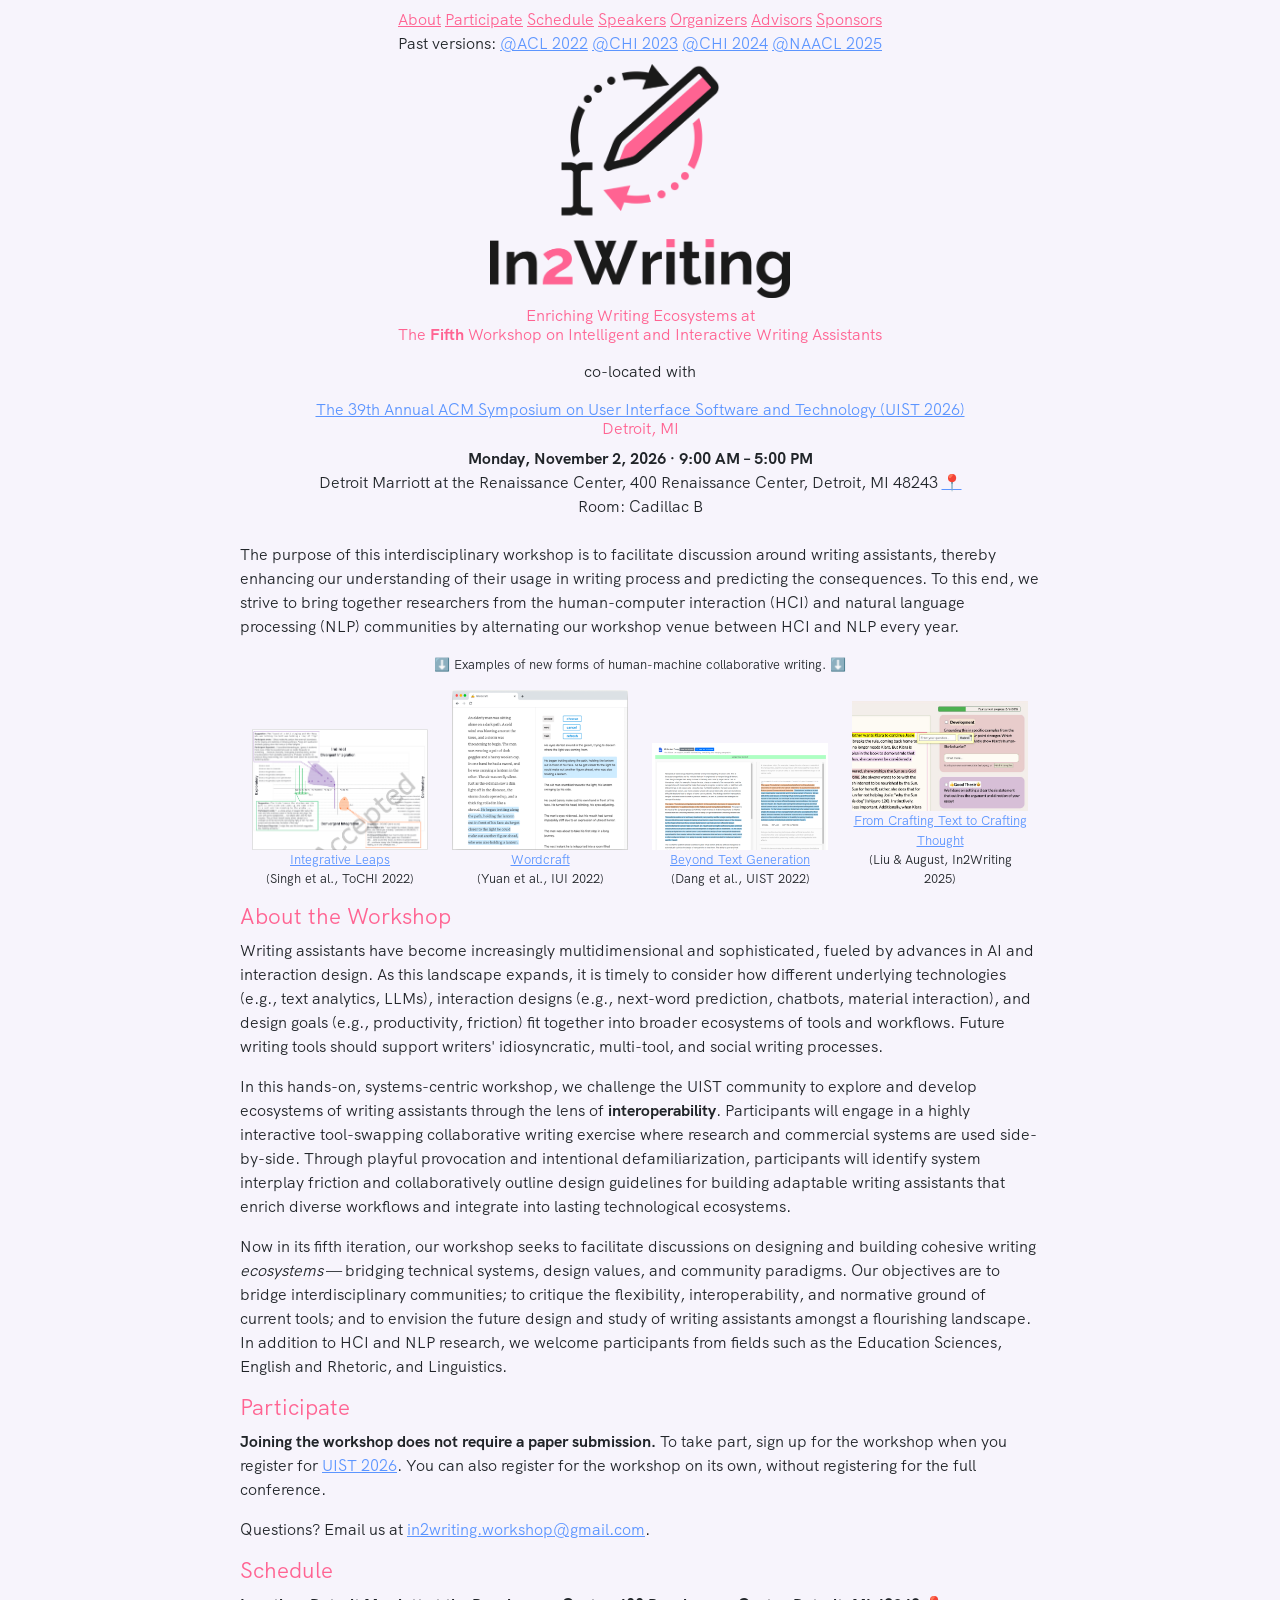
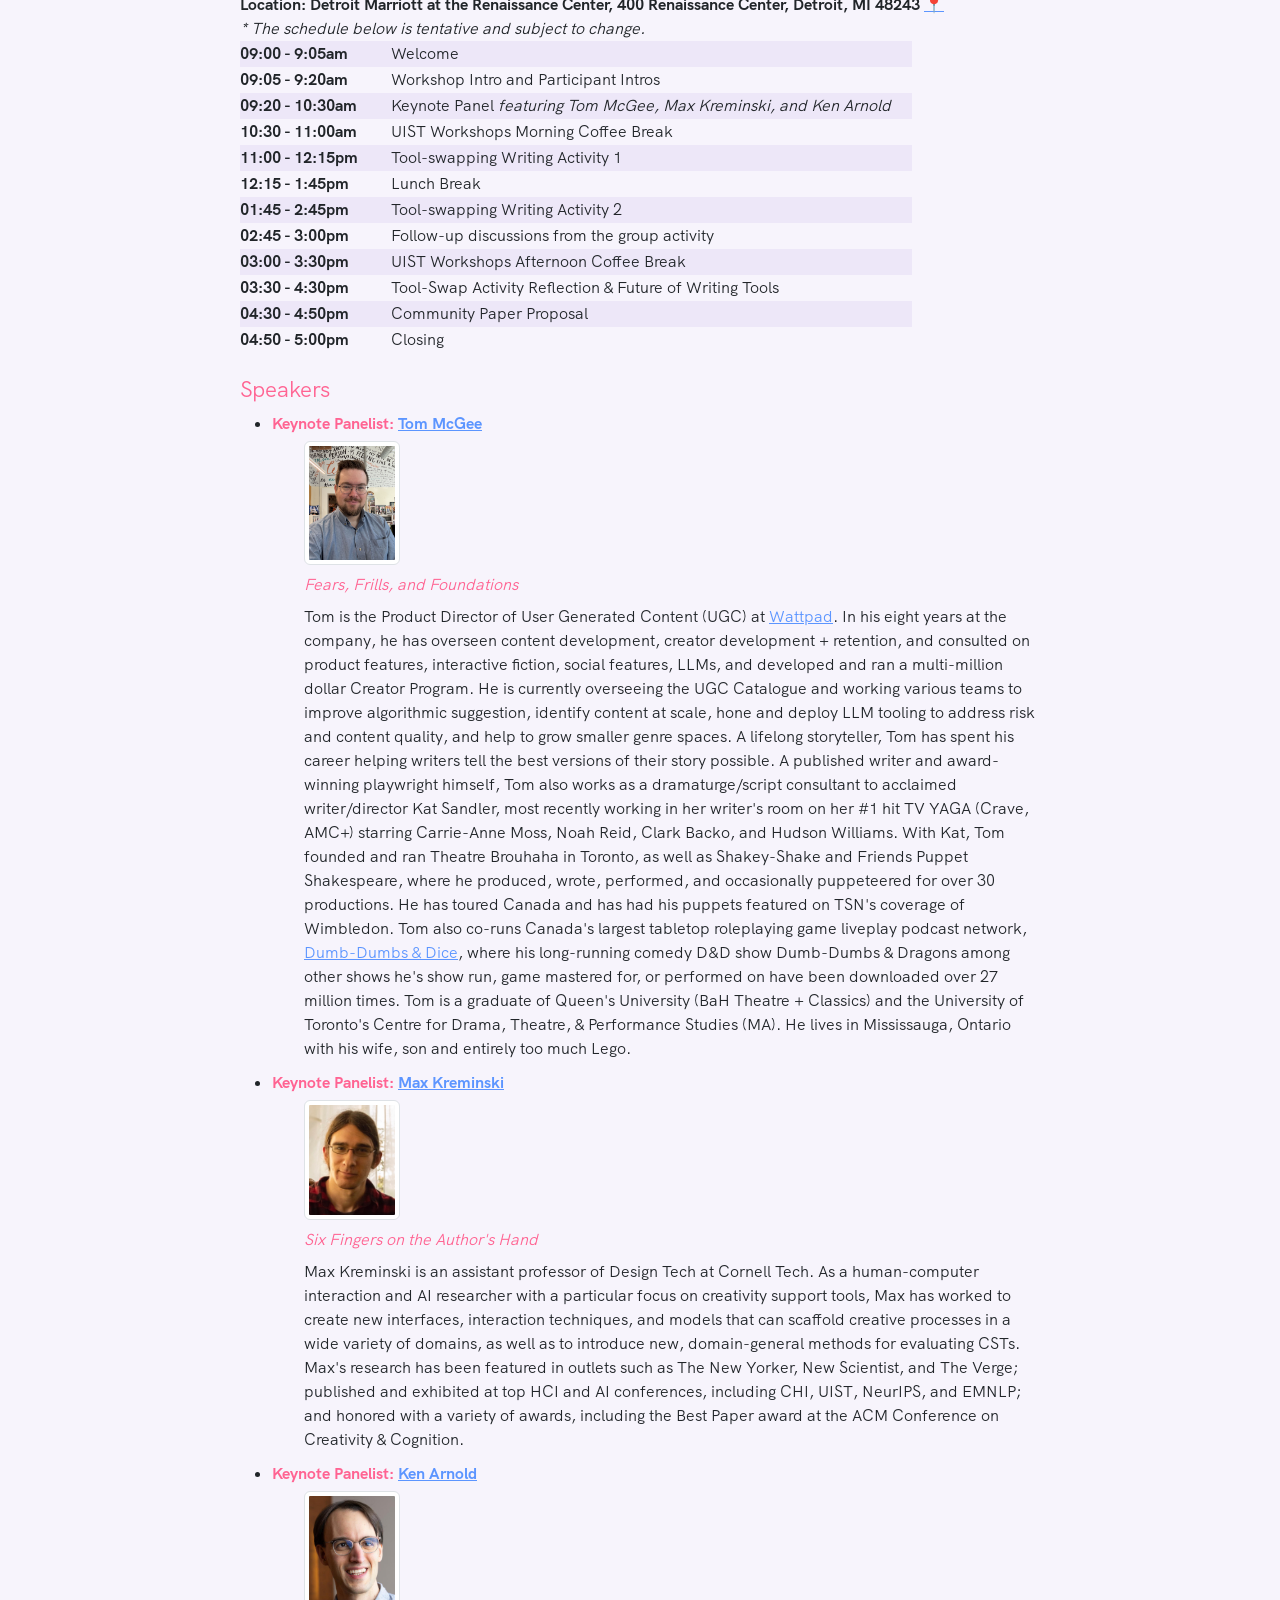
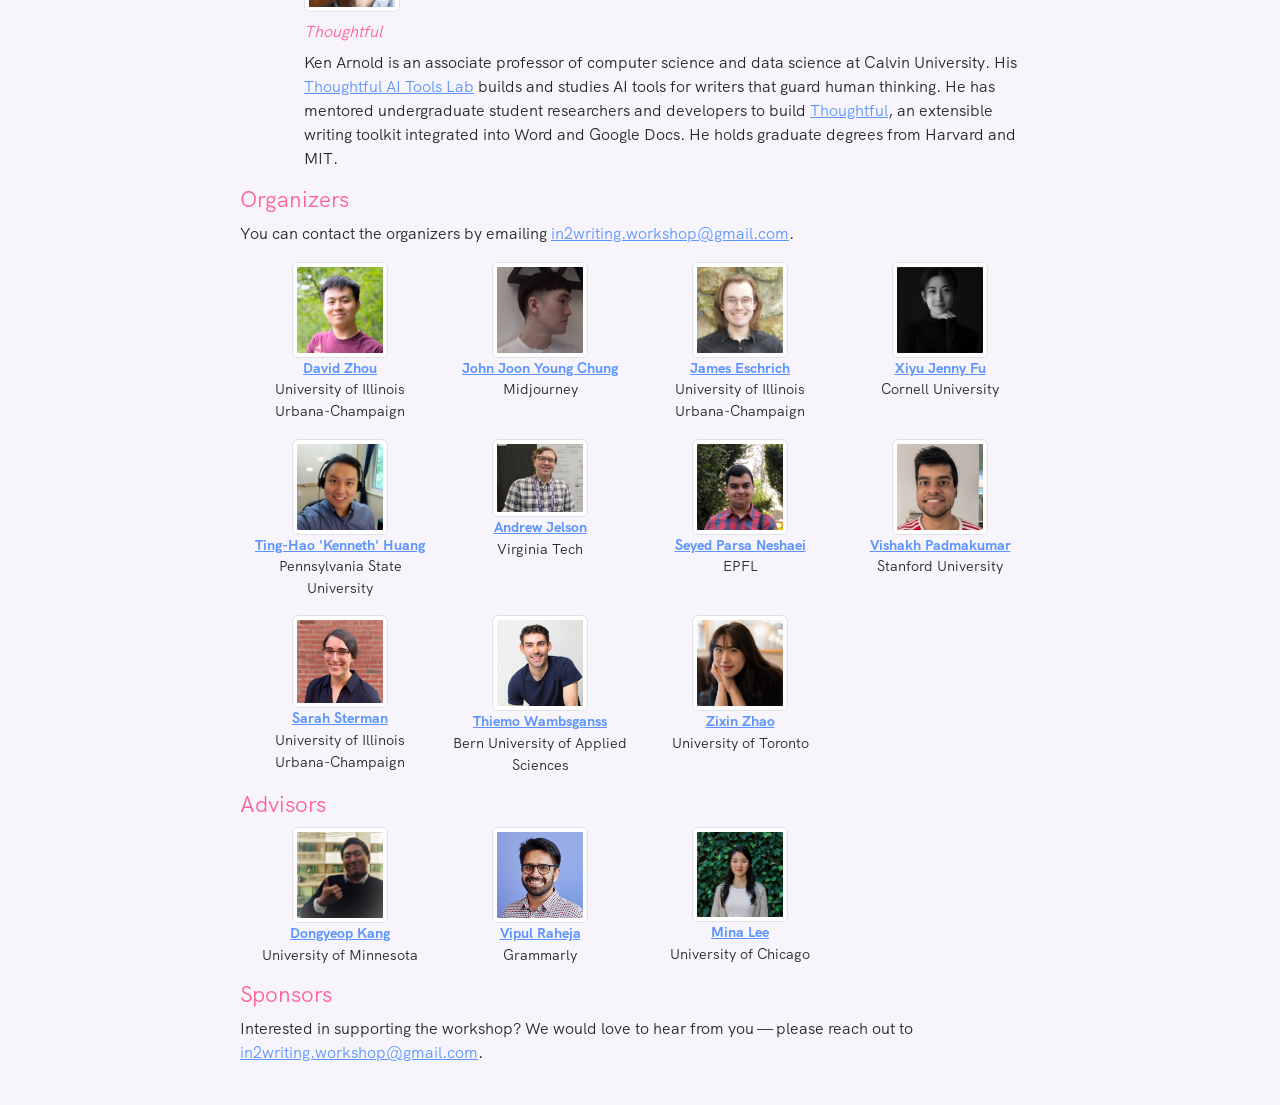
<file: index.html>
<!DOCTYPE html>
<html lang="en">
  <head>
    <meta charset="utf-8" />
    <meta name="viewport" content="width=device-width, initial-scale=1" />
    <link rel="icon" href="assets/images/In2Writing-pinkblack.png" />

    <title>In2Writing</title>

    <link
      href="https://cdn.jsdelivr.net/npm/bootstrap@5.1.3/dist/css/bootstrap.min.css"
      rel="stylesheet"
      integrity="sha384-1BmE4kWBq78iYhFldvKuhfTAU6auU8tT94WrHftjDbrCEXSU1oBoqyl2QvZ6jIW3"
      crossorigin="anonymous"
    />

    <!-- Meta tags for SEO and social sharing -->
    <link rel="canonical" href="https://in2writing.github.io/" />
    <meta
      name="description"
      content="Enriching Writing Ecosystems at The Fifth Workshop on Intelligent and Interactive Writing Assistants, co-located with UIST 2026 in Detroit, MI"
    />
    <meta name="robots" content="index,follow" />
    <meta property="og:title" content="in2writing" />
    <meta property="og:type" content="article" />
    <meta property="og:url" content="https://in2writing.github.io/" />
    <meta
      property="og:description"
      content="Enriching Writing Ecosystems at The Fifth Workshop on Intelligent and Interactive Writing Assistants, co-located with UIST 2026 in Detroit, MI"
    />
    <meta
      property="og:image"
      content="https://in2writing.github.io/assets/images/In2Writing-pinkblack.png"
    />
    <meta name="twitter:card" content="summary" />

    <!-- Import the webpage's stylesheet -->
    <link rel="stylesheet" href="style.css" />

    <!-- Import the webpage's javascript file -->
    <script src="https://ajax.googleapis.com/ajax/libs/jquery/3.2.1/jquery.min.js"></script>
    <script src="script.js" defer></script>

  </head>
  <body>
    <div class="wrapper">
      <div class="content" role="main">
        <div class="details">
          <nav class="navbar fixed-top jumpto"></nav>

          <img
            src="assets/images/In2Writing-pinkblack.png"
            class="img-fluid mx-auto d-block mt-5"
            style="max-width: 300px"
          />

          <h2 class="subtitle mt-2">
            Enriching Writing Ecosystems at
            <br />
            The <strong>Fifth</strong> Workshop on Intelligent and Interactive
            Writing Assistants
          </h2>

          <p>
            <center>co-located with</center>
          </p>

          <h2 class="subtitle mt-2">
            <a href="https://uist.acm.org/2026/">
              The 39th Annual ACM Symposium on User Interface Software and
              Technology (UIST 2026)
            </a>

            <div>Detroit, MI</div>
          </h2>

          <div class="text-center">
            <b>Monday, November 2, 2026 &middot; 9:00 AM &ndash; 5:00 PM</b>
            <div>
              Detroit Marriott at the Renaissance Center, 400 Renaissance
              Center, Detroit, MI 48243
              <a href="https://maps.app.goo.gl/xvBWZLHLeFnqbnWY7" title="View on Google Maps">📍</a>
            </div>
            Room: Cadillac B
          </div>

          <br />

          <p>
            The purpose of this interdisciplinary workshop is to facilitate
            discussion around writing assistants, thereby enhancing our
            understanding of their usage in writing process and predicting the
            consequences. To this end, we strive to bring together researchers
            from the human-computer interaction (HCI) and natural language
            processing (NLP) communities by alternating our workshop venue
            between HCI and NLP every year.
          </p>

          <p class="caption">
            ⬇️ Examples of new forms of human-machine collaborative writing. ⬇️
          </p>

          <div class="container">
            <div
              class="row headers align-items-end justify-content-center text-center"
            >
              <div class="col-md-3">
                <img
                  src="assets/images/integrativeleaps.png"
                  class="header img-fluid"
                />
                <p>
                  <a href="https://dl.acm.org/doi/abs/10.1145/3511599"
                    >Integrative Leaps</a
                  >
                  <br />(Singh et al., ToCHI 2022)
                </p>
              </div>
              <div class="col-md-3">
                <img
                  src="assets/images/wordcraft.png"
                  class="header img-fluid"
                />
                <p>
                  <a href="https://dl.acm.org/doi/10.1145/3490099.3511105"
                    >Wordcraft</a
                  ><br />(Yuan et al., IUI 2022)
                </p>
              </div>
              <div class="col-md-3">
                <img
                  src="assets/images/beyondtextgen.png"
                  class="header img-fluid"
                />
                <p>
                  <a href="https://dl.acm.org/doi/10.1145/3526113.3545672"
                    >Beyond Text Generation</a
                  >
                  <br />(Dang et al., UIST 2022)
                </p>
              </div>
              <div class="col-md-3">
                <img
                  src="assets/images/craftingthought.png"
                  class="header img-fluid"
                />
                <p>
                  <a href="https://aclanthology.org/2025.in2writing-1.5/"
                    >From Crafting Text to Crafting Thought</a
                  >
                  <br />(Liu &amp; August, In2Writing 2025)
                </p>
              </div>
            </div>
          </div>

          <h2 id="About">About the Workshop</h2>
          <p>
            Writing assistants have become increasingly multidimensional and
            sophisticated, fueled by advances in AI and interaction design. As
            this landscape expands, it is timely to consider how different
            underlying technologies (e.g., text analytics, LLMs), interaction
            designs (e.g., next-word prediction, chatbots, material
            interaction), and design goals (e.g., productivity, friction) fit
            together into broader ecosystems of tools and workflows. Future
            writing tools should support writers' idiosyncratic, multi-tool, and
            social writing processes.
          </p>
          <p>
            In this hands-on, systems-centric workshop, we challenge the UIST
            community to explore and develop ecosystems of writing assistants
            through the lens of <b>interoperability</b>. Participants will
            engage in a highly interactive tool-swapping collaborative writing
            exercise where research and commercial systems are used
            side-by-side. Through playful provocation and intentional
            defamiliarization, participants will identify system interplay
            friction and collaboratively outline design guidelines for building
            adaptable writing assistants that enrich diverse workflows and
            integrate into lasting technological ecosystems.
          </p>
          <p>
            Now in its fifth iteration, our workshop seeks to facilitate
            discussions on designing and building cohesive writing
            <i>ecosystems</i> &mdash; bridging technical systems, design values,
            and community paradigms. Our objectives are to bridge
            interdisciplinary communities; to critique the flexibility,
            interoperability, and normative ground of current tools; and to
            envision the future design and study of writing assistants amongst a
            flourishing landscape. In addition to HCI and NLP research, we
            welcome participants from fields such as the Education Sciences,
            English and Rhetoric, and Linguistics.
          </p>

          <h2 id="Participate">Participate</h2>
          <p>
            <b>Joining the workshop does not require a paper submission.</b> To
            take part, sign up for the workshop when you register for
            <a href="https://uist.acm.org/2026/">UIST 2026</a>. You can also
            register for the workshop on its own, without registering for the
            full conference.
          </p>
          <p>
            Questions? Email us at
            <a href="mailto:in2writing.workshop@gmail.com"
              >in2writing.workshop@gmail.com</a
            >.
          </p>

          <h2 id="Schedule">Schedule</h2>
          <div>
            <b
              >Location: Detroit Marriott at the Renaissance Center, 400
              Renaissance Center, Detroit, MI 48243</b
            >
            <a href="https://maps.app.goo.gl/xvBWZLHLeFnqbnWY7" title="View on Google Maps">📍</a>
          </div>
          <div><i>* The schedule below is tentative and subject to change.</i></div>
          <table>
            <tr>
              <td class="time-cell">09:00 - 9:05am</td>
              <td>Welcome</td>
            </tr>
            <tr>
              <td class="time-cell">09:05 - 9:20am</td>
              <td>Workshop Intro and Participant Intros</td>
            </tr>
            <tr>
              <td class="time-cell">09:20 - 10:30am</td>
              <td>Keynote Panel <i>featuring Tom McGee, Max Kreminski, and Ken Arnold &emsp;</i></td>
            </tr>
            <tr>
              <td class="time-cell">10:30 - 11:00am</td>
              <td>UIST Workshops Morning Coffee Break</td>
            </tr>
            <tr>
              <td class="time-cell">11:00 - 12:15pm</td>
              <td>Tool-swapping Writing Activity 1</td>
            </tr>
            <tr>
              <td class="time-cell">12:15 - 1:45pm</td>
              <td>Lunch Break</td>
            </tr>
            <tr>
              <td class="time-cell">01:45 - 2:45pm</td>
              <td>Tool-swapping Writing Activity 2</td>
            </tr>
            <tr>
              <td class="time-cell">02:45 - 3:00pm</td>
              <td>Follow-up discussions from the group activity</td>
            </tr>
            <tr>
              <td class="time-cell">03:00 - 3:30pm</td>
              <td>UIST Workshops Afternoon Coffee Break</td>
            </tr>
            <tr>
              <td class="time-cell">03:30 - 4:30pm</td>
              <td>Tool-Swap Activity Reflection & Future of Writing Tools</td>
            </tr>
            <tr>
              <td class="time-cell">04:30 - 4:50pm</td>
              <td>Community Paper Proposal</td>
            </tr>
            <tr>
              <td class="time-cell">04:50 - 5:00pm</td>
              <td>Closing</td>
            </tr>
          </table>

          <br />

          <h2 id="Speakers">Speakers</h2>
          <ul>
              <li><h3><b>Keynote Panelist: <a href="https://www.linkedin.com/in/tom-mcgee-a39a1626?trk=contact-info">Tom McGee</a></b></h3>
              <ul class="no-bullet">
                <li><img class="img-thumbnail headshot"  src="assets/images/tommcgee.png">
                <li><h3><i>Fears, Frills, and Foundations</i></h3></li>
                <li>Tom is the Product Director of User Generated Content (UGC) at <a href="https://www.wattpad.com/home">Wattpad</a>. In his eight years at the company, he has overseen content development, creator development + retention, and consulted on product features, interactive fiction, social features, LLMs, and developed and ran a multi-million dollar Creator Program. He is currently overseeing the UGC Catalogue and working various teams to improve algorithmic suggestion, identify content at scale, hone and deploy LLM tooling to address risk and content quality, and help to grow smaller genre spaces. A lifelong storyteller, Tom has spent his career helping writers tell the best versions of their story possible. A published writer and award-winning playwright himself, Tom also works as a dramaturge/script consultant to acclaimed writer/director Kat Sandler, most recently working in her writer's room on her #1 hit TV YAGA (Crave, AMC+) starring Carrie-Anne Moss, Noah Reid, Clark Backo, and Hudson Williams. With Kat, Tom founded and ran Theatre Brouhaha in Toronto, as well as Shakey-Shake and Friends Puppet Shakespeare, where he produced, wrote, performed, and occasionally puppeteered for over 30 productions. He has toured Canada and has had his puppets featured on TSN's coverage of Wimbledon. Tom also co-runs Canada's largest tabletop roleplaying game liveplay podcast network, <a href="https://www.dumbdumbdice.com/">Dumb-Dumbs & Dice</a>, where his long-running comedy D&D show Dumb-Dumbs & Dragons among other shows he's show run, game mastered for, or performed on have been downloaded over 27 million times. Tom is a graduate of Queen's University (BaH Theatre + Classics) and the University of Toronto's Centre for Drama, Theatre, & Performance Studies (MA). He lives in Mississauga, Ontario with his wife, son and entirely too much Lego.</li> 
              </ul>
            </li>
            <li><h3><b>Keynote Panelist: <a href="https://mkremins.github.io/">Max Kreminski</a></b></h3>
              <ul class="no-bullet">
                <li><img class="img-thumbnail headshot"  src="assets/images/kreminski.jpeg">
                <li><h3><i>Six Fingers on the Author's Hand</i></h3></li>
                <li>Max Kreminski is an assistant professor of Design Tech at Cornell Tech. As a human-computer interaction and AI researcher with a particular focus on creativity support tools, Max has worked to create new interfaces, interaction techniques, and models that can scaffold creative processes in a wide variety of domains, as well as to introduce new, domain-general methods for evaluating CSTs. Max's research has been featured in outlets such as The New Yorker, New Scientist, and The Verge; published and exhibited at top HCI and AI conferences, including CHI, UIST, NeurIPS, and EMNLP; and honored with a variety of awards, including the Best Paper award at the ACM Conference on Creativity & Cognition.</li>
              </ul>
            </li>
            <li><h3><b>Keynote Panelist: <a href="https://kenarnold.org/">Ken Arnold</a></b></h3>
              <ul class="no-bullet">
                <li><img class="img-thumbnail headshot"  src="assets/images/kenarnold.jpeg">
                <li><h3><i>Thoughtful</i></h3></li>
                <li>Ken Arnold is an associate professor of computer science and data science at Calvin University. His <a href="https://thoughtful-ai.com/">Thoughtful AI Tools Lab</a> builds and studies AI tools for writers that guard human thinking. He has mentored undergraduate student researchers and developers to build <a href="https://app.thoughtful-ai.com/">Thoughtful</a>, an extensible writing toolkit integrated into Word and Google Docs. He holds graduate degrees from Harvard and MIT.</li>
              </ul>
            </li>

          </ul>

          <h2 id="Organizers">Organizers</h2>
          <p>
            You can contact the organizers by emailing
            <a href="mailto:in2writing.workshop@gmail.com"
              >in2writing.workshop@gmail.com</a
            >.
          </p>
          <div class="container">
            <div class="row organizers"></div>
          </div>

          <h2 id="Advisors">Advisors</h2>
          <div class="container">
            <div class="row advisors"></div>
          </div>

          <h2 id="Sponsors">Sponsors</h2>
          <p>
            Interested in supporting the workshop? We would love to hear from
            you &mdash; please reach out to
            <a href="mailto:in2writing.workshop@gmail.com"
              >in2writing.workshop@gmail.com</a
            >.
          </p>

          <br />
        </div>
      </div>
    </div>
  </body>
</html>
</file>
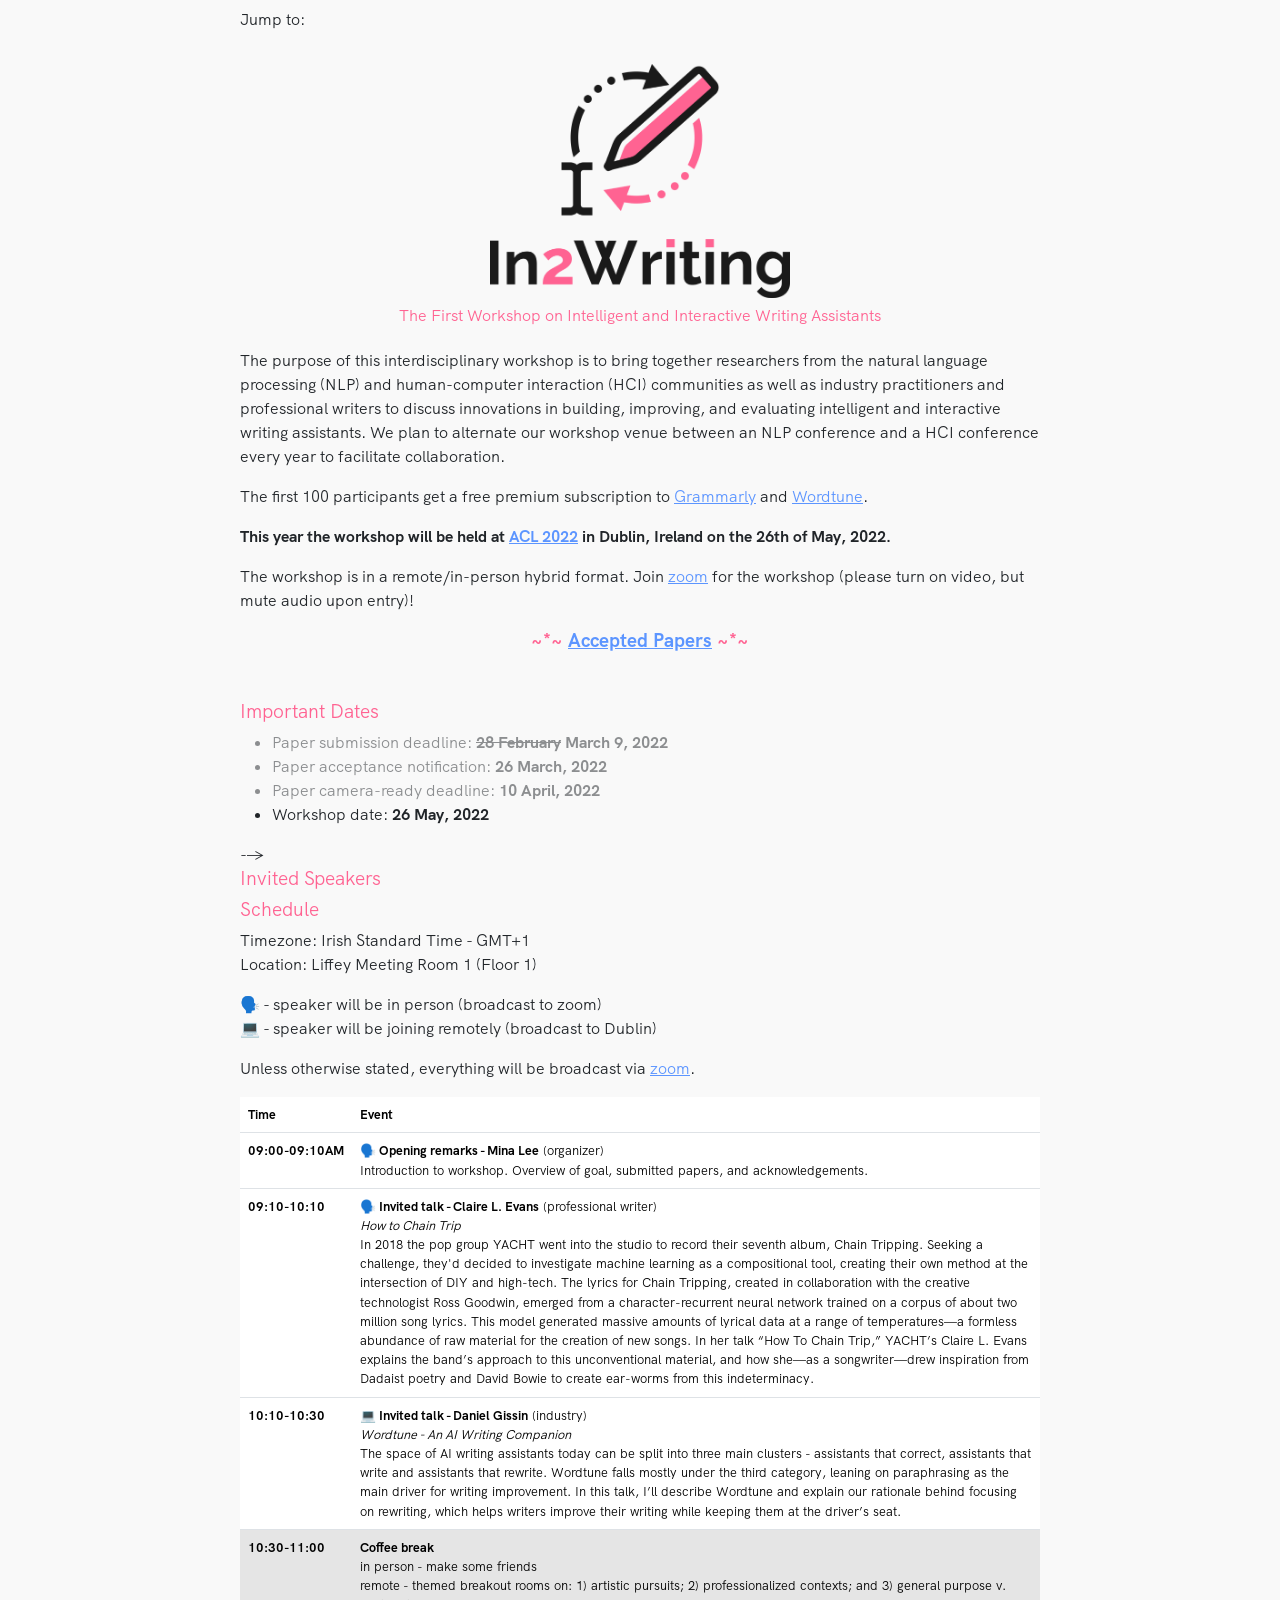
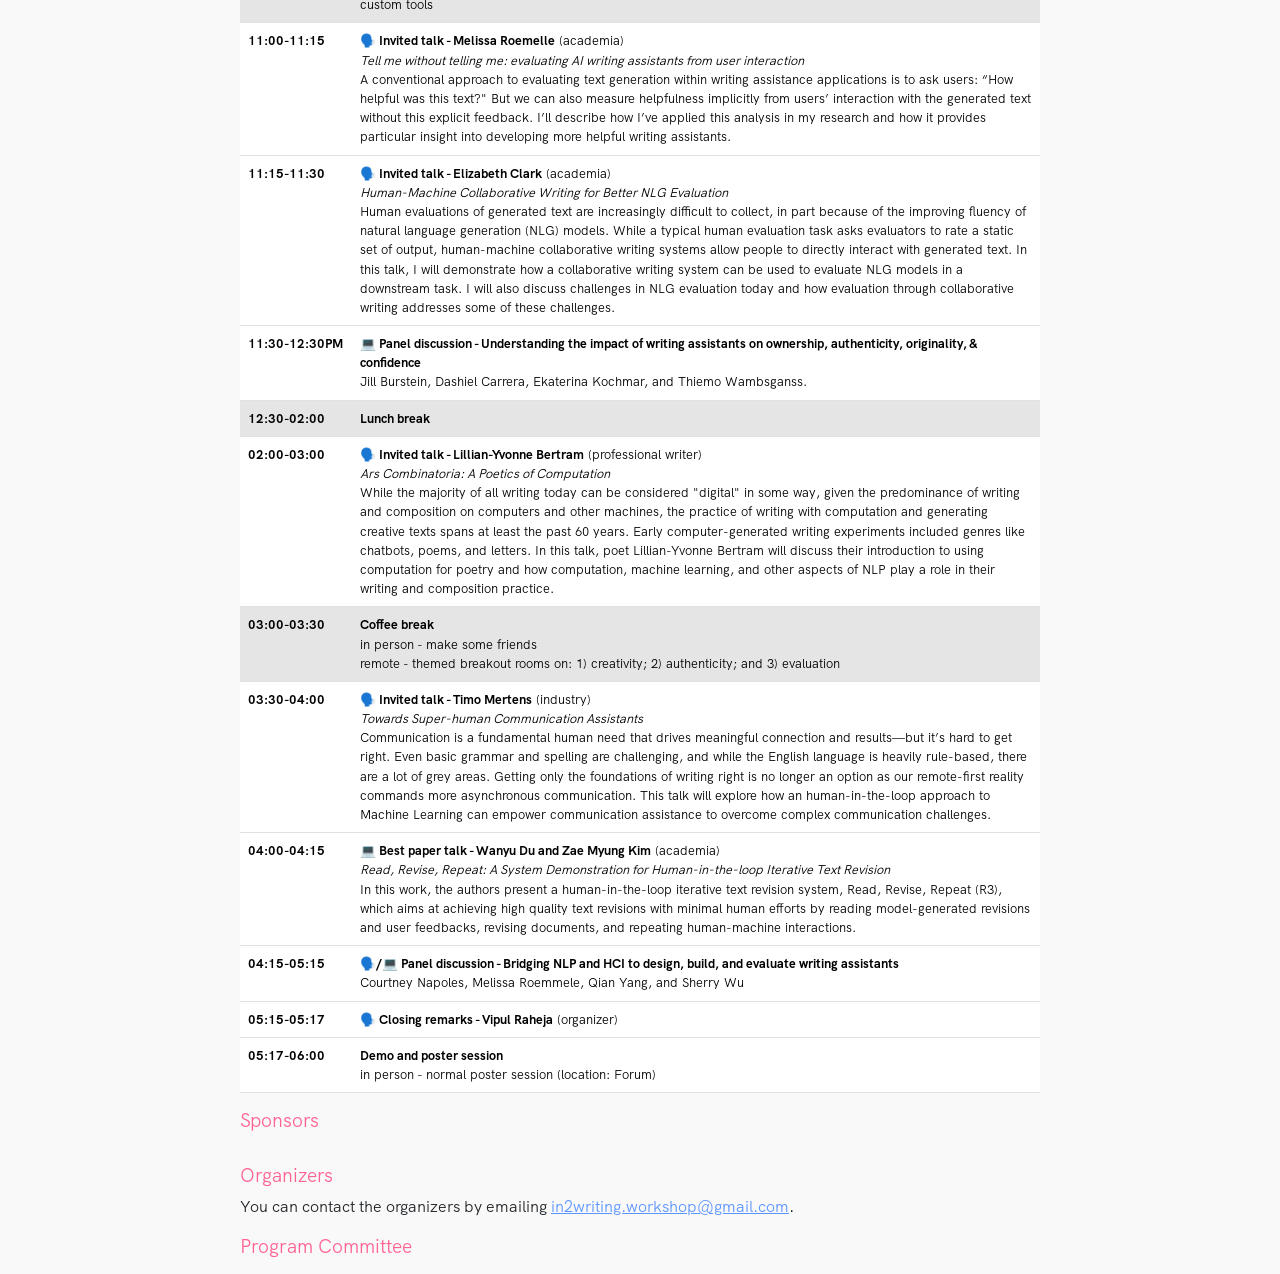
<file: archive/2022/index.html>
<!DOCTYPE html>
<html lang="en">
  <head>
    <!--
      This is the page head - it contains info the browser uses to display the page
      You won't see what's in the head in the page
      Scroll down to the body element for the page content
    -->

    <meta charset="utf-8" />
    <meta name="viewport" content="width=device-width, initial-scale=1" />
    <link rel="icon" href="https://glitch.com/favicon.ico" />

    <!-- 
      This is an HTML comment
      You can write text in a comment and the content won't be visible in the page
    -->

    <title>In2Writing</title>

    <link
      href="https://cdn.jsdelivr.net/npm/bootstrap@5.1.3/dist/css/bootstrap.min.css"
      rel="stylesheet"
      integrity="sha384-1BmE4kWBq78iYhFldvKuhfTAU6auU8tT94WrHftjDbrCEXSU1oBoqyl2QvZ6jIW3"
      crossorigin="anonymous"
    />

    <!-- Meta tags for SEO and social sharing -->
    <link rel="canonical" href="https://in2writing.glitch.me/" />
    <meta
      name="description"
      content="The First Workshop on Intelligent and Interactive Writing Assistants"
    />
    <meta name="robots" content="index,follow" />
    <meta property="og:title" content="in2writing" />
    <meta property="og:type" content="article" />
    <meta property="og:url" content="hhttps://in2writing.glitch.me/" />
    <meta
      property="og:description"
      content="The First Workshop on Intelligent and Interactive Writing Assistants"
    />
    <meta
      property="og:image"
      content="https://cdn.glitch.com/605e2a51-d45f-4d87-a285-9410ad350515%2Fhello-website-social.png?v=1616712748147"
    />
    <meta name="twitter:card" content="summary" />

    <!-- Import the webpage's stylesheet -->
    <link rel="stylesheet" href="style.css" />

    <!-- Import the webpage's javascript file -->
    <script src="https://ajax.googleapis.com/ajax/libs/jquery/3.2.1/jquery.min.js"></script>
    <script src="script.js" defer></script>
  </head>
  <body>
    <div class="wrapper">
      
      <div class="content" role="main">
        
        <div class="details">
          <nav class="navbar fixed-top jumpto">
            Jump to:
          </nav>
          <img
            src="../../assets/images/In2Writing-pinkblack.png"
            class="img-fluid mx-auto d-block mt-5"
            style="max-width: 300px"
          />

          <h2 class="subtitle mt-2 mb-4">
            The First Workshop on Intelligent and Interactive Writing Assistants
          </h2>
          <p>
            The purpose of this interdisciplinary workshop is to bring together
            researchers from the natural language processing (NLP) and
            human-computer interaction (HCI) communities as well as industry
            practitioners and professional writers to discuss innovations in
            building, improving, and evaluating intelligent and interactive
            writing assistants. We plan to alternate our workshop venue between
            an NLP conference and a HCI conference every year to facilitate
            collaboration.
          </p>
          <p>
            The first 100 participants get a free premium subscription to
            <a href="https://www.grammarly.com/">Grammarly</a> and
            <a href="https://www.wordtune.com/">Wordtune</a>.
          </p>
          <p>
            <strong>
              This year the workshop will be held at
              <a href="https://www.2022.aclweb.org/">ACL 2022</a> in Dublin,
              Ireland on the 26th of May, 2022.
            </strong>
          </p>
          <p>
            The workshop is in a remote/in-person hybrid format. Join <a href="https://us06web.zoom.us/j/82602860601?pwd=K1M2ZkQ5UnF5MTBYejlQeTdtaFY3Zz09">zoom</a> for the workshop (please turn on video, but mute audio upon entry)!
          </ul>
          </p>

          <h2 class="text-center mb-5">
            <strong>
              ~*~ <a href="papers.html">Accepted Papers</a> ~*~</strong
            >
          </h2>
        

          
          <h2>Important Dates</h2>
          <ul>
            <li class="fin">Paper submission deadline: <b><strike>28 February</strike> March 9, 2022</b></li>
            <li class="fin">Paper acceptance notification: <b>26 March, 2022</b></li>
            <li class="fin">Paper camera-ready deadline: <b>10 April, 2022</b></li>
            <li>Workshop date: <b>26 May, 2022</b></li>
          </ul> -->

          <h2 id="Invited Speakers">Invited Speakers</h2>
          <div class="container">
            <div class="row speakers"></div>
          </div>
          <!--           <h2>Call for Papers</h2>
          <p>
            The purpose of this interdisciplinary workshop is to discuss
            innovations in building, improving, and evaluating intelligent and
            interactive writing assistants. To this end, we hope to bring
            together researchers from the natural language processing (NLP) and
            human-computer interaction (HCI) communities, as well as industry
            practitioners and professional/amateur writers. We have seen an
            enormous shift in the ability of intelligent writing assistants in
            the past decade, from spell checkers to paraphrasers to content
            generators. We anticipate many new forms of human-machine
            collaborative writing, where machines provide creative and
            innovative support to enhance human potential, to appear in the near
            future.
          </p>
          <p>
            In recent years, AI-powered writing assistants have gained
            increasing traction, along with the development of pre-trained large
            language models such as GPT-3 (Brown et al., 2020) and Jurassic-1
            (Lieber et al., 2021). A growing body of NLP research is improving
            and scaling up such models for text generation. However, the common
            practice for building and evaluating these models in NLP has several
            major shortcomings in the context of human-machine collaborative
            writing: (1) it does not take into account the bidirectional,
            interactive nature of human-machine interactions, (2) the
            standardized evaluation metrics or “gold standards” do not exist for
            open-ended tasks such as creative writing, and (3) it overlooks
            real-world deployment challenges and human aspects of evaluation
            such as usability, engagement, ownership, and satisfaction.
          </p>
          <p>
            To envision more supportive intelligent and interactive writing
            assistants, we invite researchers from the NLP and HCI communities,
            industry practitioners, and writers to participate in this workshop.
            Leveraging various NLP techniques while accounting for their
            limitations requires researchers, practitioners, and writers to
            holistically understand language model capabilities as well as their
            strengths and weaknesses in various collaborative contexts. Through
            this workshop, we hope to enhance our understanding of the design
            and evaluation of writing assistants and the creative process
            between humans and machines, while being informed by the needs of
            writers.
          </p>
          <p>
            <strong>
              We invite submissions from the NLP and HCI communities as well as
              industry practitioners and professional writers on the topic of
              intelligent writing assistants: those that discuss innovations in
              building, improving, and evaluating intelligent and interactive
              writing assistants.
            </strong>
          </p>
          <p>Specific topics include, but not limited to:</p>
          <ul>
            <li>
              Combining NLP techniques (e.g. style transfer, text planning,
              controllability) with interaction paradigms between users and
              writing assistants (e.g. interfaces, iterative processes,
              feedback), such as a formality style transfer system for revising
              professional communications
            </li>
            <li>
              Assistance on different stages of the writing process (e.g.
              planning, revising), different types of writing (e.g. expository,
              persuasive), and different applications (e.g. journalism, fiction)
            </li>
            <li>
              Evaluation methodologies for writing assistants, writing process,
              and resultant text
            </li>
            <li>
              Addressing underrepresentation of languages, types of writers
              (e.g. vernacular variations), and writing tasks for targeted
              writing assistance (note that for non-English systems, we request
              that the figures and examples be translated into English prior to
              review)
            </li>
            <li>
              Writing assistant ownership issues, including legal issues with
              copyright and psychological sense of ownership
            </li>
            <li>
              Practical challenges for building real-world systems such as
              Grammarly and WordTune (e.g. latency, near-perfect quality,
              personalization, and evolution of language)
            </li>
            <li>
              User studies or ethnographic studies of writers who use writing
              assistants
            </li>
            <li>
              Demonstration of simple prototypes of intelligent interfaces or
              design sketches
            </li>
          </ul>

          <h2>Submitting</h2>
          <p>
            We invite both regular paper submission and system demos up to 8
            pages, but they do not need to be always 8 pages long. There is no
            formal distinction between long and short papers; instead, we expect
            the paper length to be commensurate with the contributions.
            Specifically, we allow four types of submissions:
          </p>
          <ul>
            <li>
              <strong>Standard workshop papers</strong>: Submissions describing
              substantially original research not previously published in other
              venues.
            </li>
            <li>
              <strong>Extended abstracts</strong>: Submissions describing
              preliminary but interesting ideas or results not previously
              published in other venues.
            </li>
            <li>
              <strong>Cross-submissions</strong>: Papers on relevant topics that
              have previously been accepted for publication in another venue.
            </li>
            <li>
              <strong>Demonstration</strong>: Demonstrations of all forms. Can
              be research and academic demos, but also those of products,
              interesting and creative projects, and so forth.
            </li>
          </ul>
          <p>
            Note that submissions totally irrelevant to the topics will not be
            reviewed.
          </p>
          <p>
            Only standard workshop papers will be included in the proceedings as
            archival publications. Dual submission with other conferences is allowed. If the
            paper is accepted to both the other conference and the workshop, it will be
            considered as a cross-submission and will not be a part of the
            workshop proceedings. If it gets rejected from the other conference and accepted to
            the workshop and you want us to consider it as a standard workshop
            paper which will be included in the proceedings, please contact us
            to let us know.
          </p>
          <p>
            All papers except cross submissions will go through double blind
            peer review. Cross submissions will go through single blind peer
            review. If the paper is accepted, at least one of the authors must
            attend the workshop to present the work.
          </p>
          <p>
            Submissions should follow the
            <a href="https://acl-org.github.io/ACLPUB/formatting.html"
              >ACL’s Paper Formatting Guidelines</a
            >. Latex templates for the workshop can be found
            <a
              href="https://github.com/acl-org/acl-style-files/tree/master/latex"
              >here</a
            >. Please submit your paper to OpenReview by February 28th, 2022
            AOE:
            <a
              href="https://openreview.net/group?id=aclweb.org/ACL/2022/Workshop/In2Writing"
              >submit here</a
            >.
          </p>
          <p>
            Questions about submission can be directed to <a href="mailto:in2writing.workshop@gmail.com">in2writing.workshop@gmail.com</a>.
          </p> -->
          <h2 id="Schedule">Schedule</h2>
          <p>
            Timezone: Irish Standard Time - GMT+1<br/>
            Location: Liffey Meeting Room 1 (Floor 1)
          </p>
          <p>
            🗣️ - speaker will be in person (broadcast to zoom)<br>
            💻 - speaker will be joining remotely (broadcast to Dublin)
      </p>
      <p>
            Unless otherwise stated, everything will be broadcast via <a href="https://us06web.zoom.us/j/82602860601?pwd=K1M2ZkQ5UnF5MTBYejlQeTdtaFY3Zz09">zoom</a>.
          </p>
          <table class="table">
            <thead>
              <tr>
                <th scope="col" style="width: 14%;">Time</th>
                <th scope="col">Event</th>
              </tr>
            </thead>
            <tbody>
              <tr>
                <th scope="row">09:00-09:10AM</th>
                <td>
                  <b>🗣️ Opening remarks - Mina Lee</b> (organizer)<br>
                  Introduction to workshop. Overview of goal, submitted papers, and acknowledgements.
                </td>
              </tr>
              <tr>
                <th scope="row">09:10-10:10</th>
                <td>
                  <b>🗣️ Invited talk - Claire L. Evans</b> (professional writer)<br>
                  <i>How to Chain Trip</i><br>
                  In 2018 the pop group YACHT went into the studio to record their seventh album, Chain Tripping. Seeking a challenge, they'd decided to investigate machine learning as a compositional tool, creating their own method at the intersection of DIY and high-tech. The lyrics for Chain Tripping, created in collaboration with the creative technologist Ross Goodwin, emerged from a character-recurrent neural network trained on a corpus of about two million song lyrics. This model generated massive amounts of lyrical data at a range of temperatures—a formless abundance of raw material for the creation of new songs. In her talk “How To Chain Trip,” YACHT’s Claire L. Evans explains the band’s approach to this unconventional material, and how she—as a songwriter—drew inspiration from Dadaist poetry and David Bowie to create ear-worms from this indeterminacy.
                </td>
              </tr>
              <tr>
                <th scope="row">10:10-10:30</th>
                <td>
                  <b>💻 Invited talk - Daniel Gissin</b> (industry)<br>
                  <i>Wordtune - An AI Writing Companion</i><br>
                  The space of AI writing assistants today can be split into three main clusters - assistants that correct, assistants that write and assistants that rewrite. Wordtune falls mostly under the third category, leaning on paraphrasing as the main driver for writing improvement. In this talk, I’ll describe Wordtune and explain our rationale behind focusing on rewriting, which helps writers improve their writing while keeping them at the driver’s seat.
                </td>
              </tr>
              <tr class="table-active">
                <th scope="row">10:30-11:00</th>
                <td><b>Coffee break</b> <br>in person - make some friends <br>remote - themed breakout rooms on: 1) artistic pursuits; 2) professionalized contexts; and 3) general purpose v. custom tools</td>
              </tr>
              <tr>
                <th scope="row">11:00-11:15</th>
                <td>
                  <b>🗣️ Invited talk - Melissa Roemelle</b> (academia)<br>
                  <i>Tell me without telling me: evaluating AI writing assistants from user interaction</i><br>
                  A conventional approach to evaluating text generation within writing assistance applications is to ask users: “How helpful was this text?" But we can also measure helpfulness implicitly from users’ interaction with the generated text without this explicit feedback. I’ll describe how I’ve applied this analysis in my research and how it provides particular insight into developing more helpful writing assistants.
                </td>
              </tr>
              <tr>
                <th scope="row">11:15-11:30</th>
                <td>
                  <b>🗣️ Invited talk - Elizabeth Clark</b> (academia)<br>
                  <i>Human-Machine Collaborative Writing for Better NLG Evaluation</i><br>
                  Human evaluations of generated text are increasingly difficult to collect, in part because of the improving fluency of natural language generation (NLG) models. While a typical human evaluation task asks evaluators to rate a static set of output, human-machine collaborative writing systems allow people to directly interact with generated text. In this talk, I will demonstrate how a collaborative writing system can be used to evaluate NLG models in a downstream task. I will also discuss challenges in NLG evaluation today and how evaluation through collaborative writing addresses some of these challenges.
                </td>
              </tr>
              <tr>
                <th scope="row">11:30-12:30PM</th>
                <td>
                  <b>💻 Panel discussion  - Understanding the impact of writing
                  assistants on ownership, authenticity, originality, &
                  confidence</b> <br>
                  Jill Burstein, Dashiel Carrera, Ekaterina Kochmar, and Thiemo Wambsganss.
                </td>
              </tr>
              <tr class="table-active">
                <th scope="row">12:30-02:00</th>
                <td><b>Lunch break</b></td>
              </tr>
              <tr>
                <th scope="row">02:00-03:00</th>
                <td>
                  <b>🗣️ Invited talk - Lillian-Yvonne Bertram</b> (professional writer)<br>
                  <i>Ars Combinatoria: A Poetics of Computation</i><br>
                  While the majority of all writing today can be considered "digital" in some way, given the predominance of writing and composition on computers and other machines, the practice of writing with computation and generating creative texts spans at least the past 60 years. Early computer-generated writing experiments included genres like chatbots, poems, and letters. In this talk, poet Lillian-Yvonne Bertram will discuss their introduction to using computation for poetry and how computation, machine learning, and other aspects of NLP play a role in their writing and composition practice.
                </td>
              </tr>
              <tr class="table-active">
                <th scope="row">03:00-03:30</th>
                <td><b>Coffee break</b> <br>in person - make some friends <br>remote - themed breakout rooms on: 1) creativity; 2) authenticity; and 3) evaluation</td>
              </tr>
              <tr>
                <th scope="row">03:30-04:00</th>
                <td>
                  <b>🗣️ Invited talk - Timo Mertens</b> (industry)<br>
                  <i>Towards Super-human Communication Assistants</i><br>
                  Communication is a fundamental human need that drives meaningful connection and results—but it’s hard to get right. Even basic grammar and spelling are challenging, and while the English language is heavily rule-based, there are a lot of grey areas. Getting only the foundations of writing right is no longer an option as our remote-first reality commands more asynchronous communication. This talk will explore how an human-in-the-loop  approach to Machine Learning can empower communication assistance to overcome complex communication challenges.
                </td>
              </tr>
              <tr>
                <th scope="row">04:00-04:15</th>
                <td>
                  <b>💻 Best paper talk - Wanyu Du and Zae Myung Kim</b> (academia)<br>
                  <i>Read, Revise, Repeat: A System Demonstration for Human-in-the-loop Iterative Text Revision</i><br>
                  In this work, the authors present a human-in-the-loop iterative text revision system, Read, Revise, Repeat (R3), which aims at achieving high quality text revisions with minimal human efforts by reading model-generated revisions and user feedbacks, revising documents, and repeating human-machine interactions. 
                </td>
              </tr>
              <tr>
                <th scope="row">04:15-05:15</th>
                <td>
                  <b>🗣️/💻 Panel discussion - Bridging NLP and HCI to design,
                  build, and evaluate writing assistants</b> <br>
                  Courtney Napoles, Melissa Roemmele, Qian Yang, and Sherry Wu
                </td>
              </tr>
              <tr>
                <th scope="row">05:15-05:17</th>
                <td>
                  <b>🗣️ Closing remarks - Vipul Raheja</b> (organizer) <br>
                  
                </td>
              </tr>
              <tr>
                <th scope="row">05:17-06:00</th>
                <td>
                  <b>Demo and poster session</b> <br>
                  in person - normal poster session (location: Forum) <br>
                </td>
              </tr>
            </tbody>
          </table>

          <h2 id="Sponsors">Sponsors</h2>
          <div class="row sponsors"></div>

          <br />

          <h2 id="Organizers">Organizers</h2>
          <p>
            You can contact the organizers by emailing
            <a href="mailto:in2writing.workshop@gmail.com"
              >in2writing.workshop@gmail.com</a
            >.
          </p>
          <div class="container">
            <div class="row organizers"></div>
          </div>
          <h2 id="Program Committee">Program Committee</h2>
          <ul class="pc"></ul>
        </div>
      </div>
    </div>
  </body>
</html>
</file>
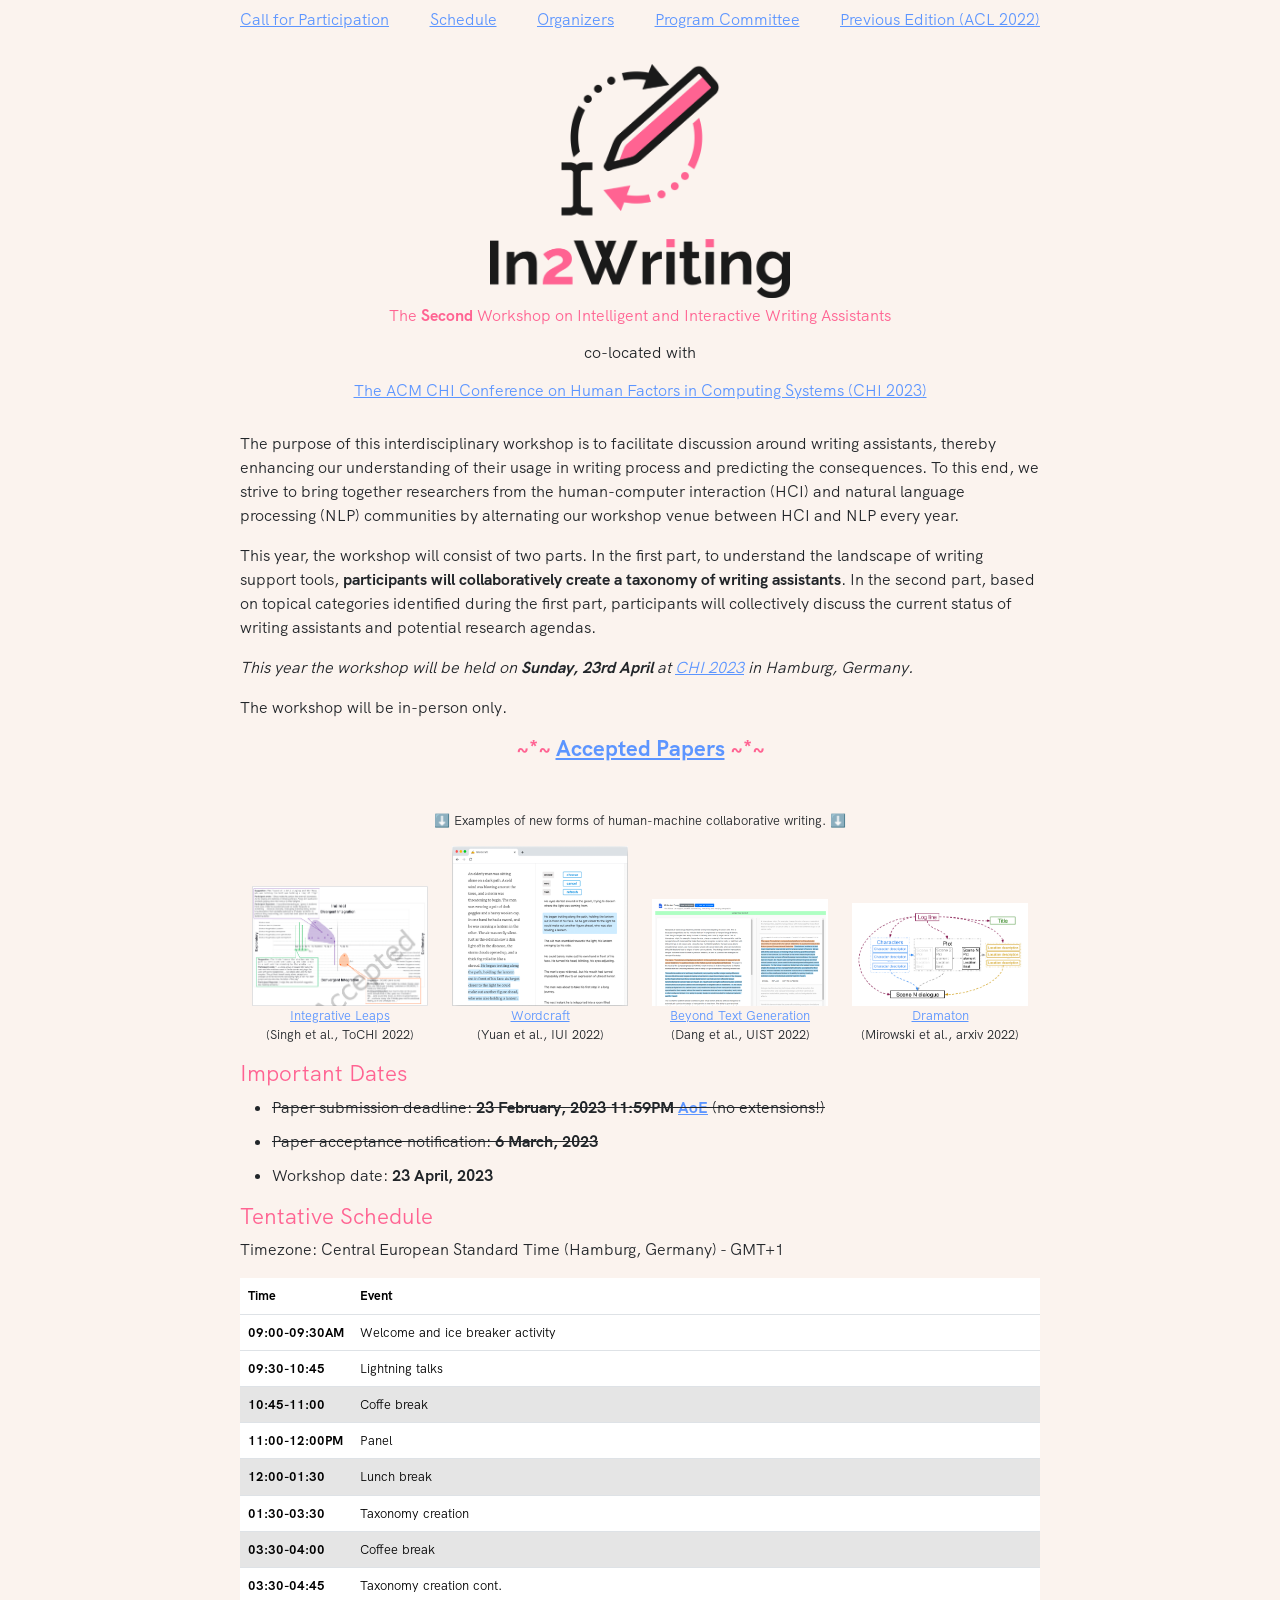
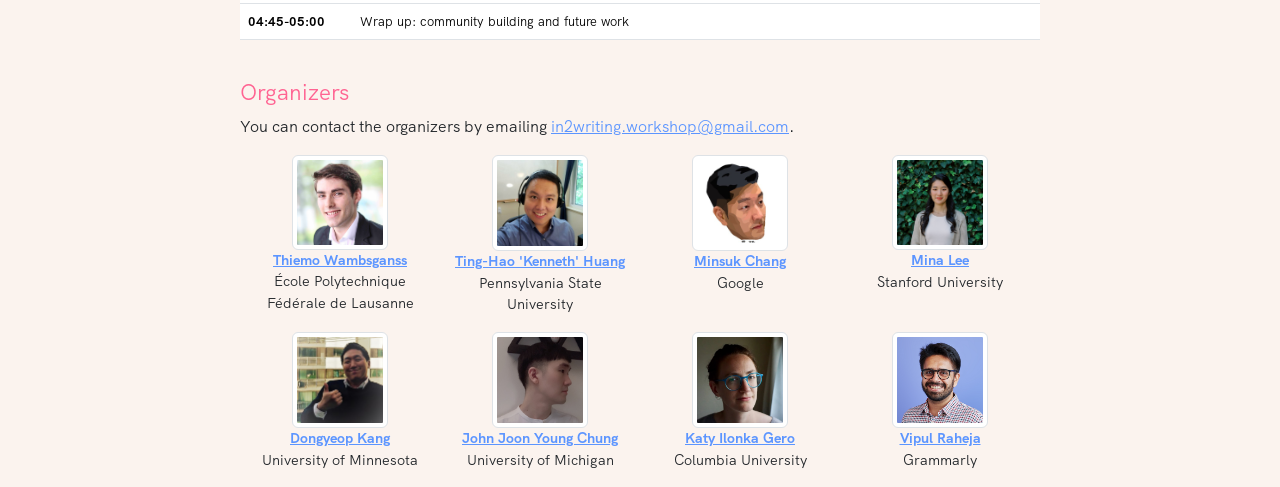
<file: archive/2023/index.html>
<!DOCTYPE html>
<html lang="en">
  <head>
    <!--
      This is the page head - it contains info the browser uses to display the page
      You won't see what's in the head in the page
      Scroll down to the body element for the page content
    -->

    <meta charset="utf-8" />
    <meta name="viewport" content="width=device-width, initial-scale=1" />
    <link rel="icon" href="https://glitch.com/favicon.ico" />

    <!-- 
      This is an HTML comment
      You can write text in a comment and the content won't be visible in the page
    -->

    <title>In2Writing</title>

    <link
      href="https://cdn.jsdelivr.net/npm/bootstrap@5.1.3/dist/css/bootstrap.min.css"
      rel="stylesheet"
      integrity="sha384-1BmE4kWBq78iYhFldvKuhfTAU6auU8tT94WrHftjDbrCEXSU1oBoqyl2QvZ6jIW3"
      crossorigin="anonymous"
    />

    <!-- Meta tags for SEO and social sharing -->
    <link rel="canonical" href="https://in2writing.glitch.me/" />
    <meta
      name="description"
      content="The First Workshop on Intelligent and Interactive Writing Assistants"
    />
    <meta name="robots" content="index,follow" />
    <meta property="og:title" content="in2writing" />
    <meta property="og:type" content="article" />
    <meta property="og:url" content="hhttps://in2writing.glitch.me/" />
    <meta
      property="og:description"
      content="The First Workshop on Intelligent and Interactive Writing Assistants"
    />
    <meta
      property="og:image"
      content="https://cdn.glitch.com/605e2a51-d45f-4d87-a285-9410ad350515%2Fhello-website-social.png"
    />
    <meta name="twitter:card" content="summary" />

    <!-- Import the webpage's stylesheet -->
    <link rel="stylesheet" href="style.css" />

    <!-- Import the webpage's javascript file -->
    <script src="https://ajax.googleapis.com/ajax/libs/jquery/3.2.1/jquery.min.js"></script>
    <script src="script.js" defer></script>
  </head>
  <body>
    <div class="wrapper">
      <div class="content" role="main">
        <div class="details">
          <nav class="navbar fixed-top jumpto"></nav>

          <img
            src="../../assets/images/In2Writing-pinkblack.png"
            class="img-fluid mx-auto d-block mt-5"
            style="max-width: 300px"
          />

          <h2 class="subtitle mt-2">
            The <strong>Second</strong> Workshop on Intelligent and Interactive
            Writing Assistants
          </h2>

          <p>
            <center>co-located with</center>
          </p>

          <h2 class="subtitle mt-2">
            <a href="https://chi2023.acm.org/">
              The ACM CHI Conference on Human Factors in Computing Systems (CHI
              2023)
            </a>
          </h2>

          <br />

          <p>
            The purpose of this interdisciplinary workshop is to facilitate
            discussion around writing assistants, thereby enhancing our
            understanding of their usage in writing process and predicting the
            consequences. To this end, we strive to bring together researchers
            from the human-computer interaction (HCI) and natural language
            processing (NLP) communities by alternating our workshop venue
            between HCI and NLP every year.
          </p>

          <p>
            This year, the workshop will consist of two parts. In the first
            part, to understand the landscape of writing support tools,
            <b
              >participants will collaboratively create a taxonomy of writing
              assistants</b
            >. In the second part, based on topical categories identified during
            the first part, participants will collectively discuss the current
            status of writing assistants and potential research agendas.
          </p>
          <p>
            <i>
              This year the workshop will be held on
              <b>Sunday, 23rd April</b> at
              <a href="https://chi2023.acm.org/">CHI 2023</a> in Hamburg,
              Germany.
            </i>
          </p>
          <p>The workshop will be in-person only.</p>

          <h2 class="text-center mb-5">
            <strong
              >~*~ <a href="papers2023.html">Accepted Papers</a> ~*~</strong
            >
          </h2>

          <p class="caption">
            ⬇️ Examples of new forms of human-machine collaborative writing. ⬇️
          </p>

          <div class="container">
            <div
              class="row headers align-items-end justify-content-center text-center"
            >
              <div class="col-md-3">
                <img
                  src="../../assets/images/integrativeleaps.png"
                  class="header img-fluid"
                />
                <p>
                  <a href="https://dl.acm.org/doi/abs/10.1145/3511599"
                    >Integrative Leaps</a
                  >
                  <br />(Singh et al., ToCHI 2022)
                </p>
              </div>
              <div class="col-md-3">
                <img
                  src="../../assets/images/wordcraft.png"
                  class="header img-fluid"
                />
                <p>
                  <a href="https://dl.acm.org/doi/10.1145/3490099.3511105"
                    >Wordcraft</a
                  ><br />(Yuan et al., IUI 2022)
                </p>
              </div>
              <div class="col-md-3">
                <img
                  src="../../assets/images/beyondtextgen.png"
                  class="header img-fluid"
                />
                <p>
                  <a href="https://dl.acm.org/doi/10.1145/3526113.3545672"
                    >Beyond Text Generation</a
                  >
                  <br />(Dang et al., UIST 2022)
                </p>
              </div>
              <div class="col-md-3">
                <img
                  src=" ../../assets/images/dramaton.png"
                  class="header img-fluid"
                />
                <p>
                  <a href="https://arxiv.org/abs/2209.14958/">Dramaton</a>
                  <br />(Mirowski et al., arxiv 2022)
                </p>
              </div>
            </div>
          </div>

          <h2>Important Dates</h2>
          <ul>
            <li class="">
              <s>
                Paper submission deadline:
                <b
                  >23 February, 2023 11:59PM
                  <a href="https://time.is/Anywhere_on_Earth">AoE</a></b
                >
                (no extensions!)
              </s>
            </li>
            <li class="">
              <s> Paper acceptance notification: <b>6 March, 2023</b></s>
            </li>
            <li>Workshop date: <b>23 April, 2023</b></li>
          </ul>

          <!--           <h2 id="Invited Speakers">Invited Speakers</h2>
          <div class="container">
            <div class="row speakers"></div>
          </div> -->
          <!--           <h2 id="Call for Participation">Call for Participation</h2>
          <p>
            Writing assistants have become increasingly ubiquitous, and these
            tools will impact how we write. In our workshop, we, as an
            interdisciplinary group of people from HCI, NLP, and industry, will
            create a taxonomy of writing assistants and discuss their desirable
            features and potential consequences.
          </p>

          <p>
            To attend this <strong>in-person</strong> event, we ask each
            participant to <strong>submit a 2-page position paper</strong> on
            their perspectives on writing assistants, potentially responding to
            one of the following prompts. Participants will be selected based on
            demonstrating in-depth thinking about some aspects of writing
            assistants. Although non-archival, selected participants can have
            their papers hosted on the workshop website.
          </p>

          <p>Specific topics include, but not limited to:</p>
          <ul>
            <li>
              What are important dimensions to consider when designing intelligent 
              writing assistants?
            </li>
            <li>
              How can we evaluate and compare writing assistants and their features 
              in interactive settings?
            </li>
            <li>
              How do we design writing assistants for underrepresented languages, types 
              of writers, and writing tasks?
            </li>
            <li>
              How can we make writing assistants more accessible and inclusive?
            </li>
            <li>
              What do you think are the biggest ethical concerns and limitations of writing 
              assistants, especially when leveraging AI?
            </li>
            <li>
              How do we address legal issues with copyright and the psychological sense of 
              ownership of writing assistants?
            </li>
            <li>
              How will writing assistants change the way we write?
            </li>
          </ul>

          <h2>Submitting</h2>
          <p>
            Submissions can have multiple authors; upon submitting, you will be asked to list the number of authors intending to attend the in-person workshop.
          </p>
          <p>
            Submissions should follow <a href="https://chi2023.acm.org/submission-guides/chi-publication-formats/">CHI publication formats</a>.
          </p>
          <p><strong> → Papers should be submitted through <a href="https://openreview.net/group?id=acm.org/CHI/2023/Workshop/In2Writing">OpenReview</a>.</strong></p>
          <p>
           FAQs:
            
            <ul>
              <li>Does the 2-page limit include references?<br>No. The 2-page page limit does not include references.</li>
              <li>Should I use the two-column or one-column format?<br>Either is fine.</li>
              <li>Should submissions be anonymized?<br>Yes. Submissions should be anonymized.</li>
              <li>Does the paper have to follow a specific format? e.g. Introduction, Methods, etc.<br>No. There is no specific format or headings that are required.</li>
          </ul>
          </p>
          <p>
            Questions about submission can be directed to
            <a href="mailto:in2writing.workshop@gmail.com"
              >in2writing.workshop@gmail.com</a
            >.
          </p> -->

          <h2 id="Schedule">Tentative Schedule</h2>
          <p>
            Timezone: Central European Standard Time (Hamburg, Germany) -
            GMT+1<br />
            <!--             Location: Liffey Meeting Room 1 (Floor 1) -->
          </p>

          <table class="table">
            <thead>
              <tr>
                <th scope="col" style="width: 14%">Time</th>
                <th scope="col">Event</th>
              </tr>
            </thead>
            <tbody>
              <tr>
                <th scope="row">09:00-09:30AM</th>
                <td>Welcome and ice breaker activity</td>
              </tr>
              <tr>
                <th scope="row">09:30-10:45</th>
                <td>Lightning talks</td>
              </tr>
              <tr class="table-active">
                <th scope="row">10:45-11:00</th>
                <td>Coffe break</td>
              </tr>
              <tr>
                <th scope="row">11:00-12:00PM</th>
                <td>Panel</td>
              </tr>
              <tr class="table-active">
                <th scope="row">12:00-01:30</th>
                <td>Lunch break</td>
              </tr>
              <tr>
                <th scope="row">01:30-03:30</th>
                <td>Taxonomy creation</td>
              </tr>
              <tr class="table-active">
                <th scope="row">03:30-04:00</th>
                <td>Coffee break</td>
              </tr>
              <tr>
                <th scope="row">03:30-04:45</th>
                <td>Taxonomy creation cont.</td>
              </tr>
              <tr>
                <th scope="row">04:45-05:00</th>
                <td>Wrap up: community building and future work</td>
              </tr>
            </tbody>
          </table>

          <!--           <h2 id="Sponsors">Sponsors</h2>
          <div class="row sponsors"></div> -->

          <br />

          <h2 id="Organizers">Organizers</h2>
          <p>
            You can contact the organizers by emailing
            <a href="mailto:in2writing.workshop@gmail.com"
              >in2writing.workshop@gmail.com</a
            >.
          </p>
          <div class="container">
            <div class="row organizers"></div>
          </div>
          <!--           <h2 id="Program Committee">Program Committee</h2>
          <ul class="pc"></ul> -->
        </div>
      </div>
    </div>
  </body>
</html>
</file>
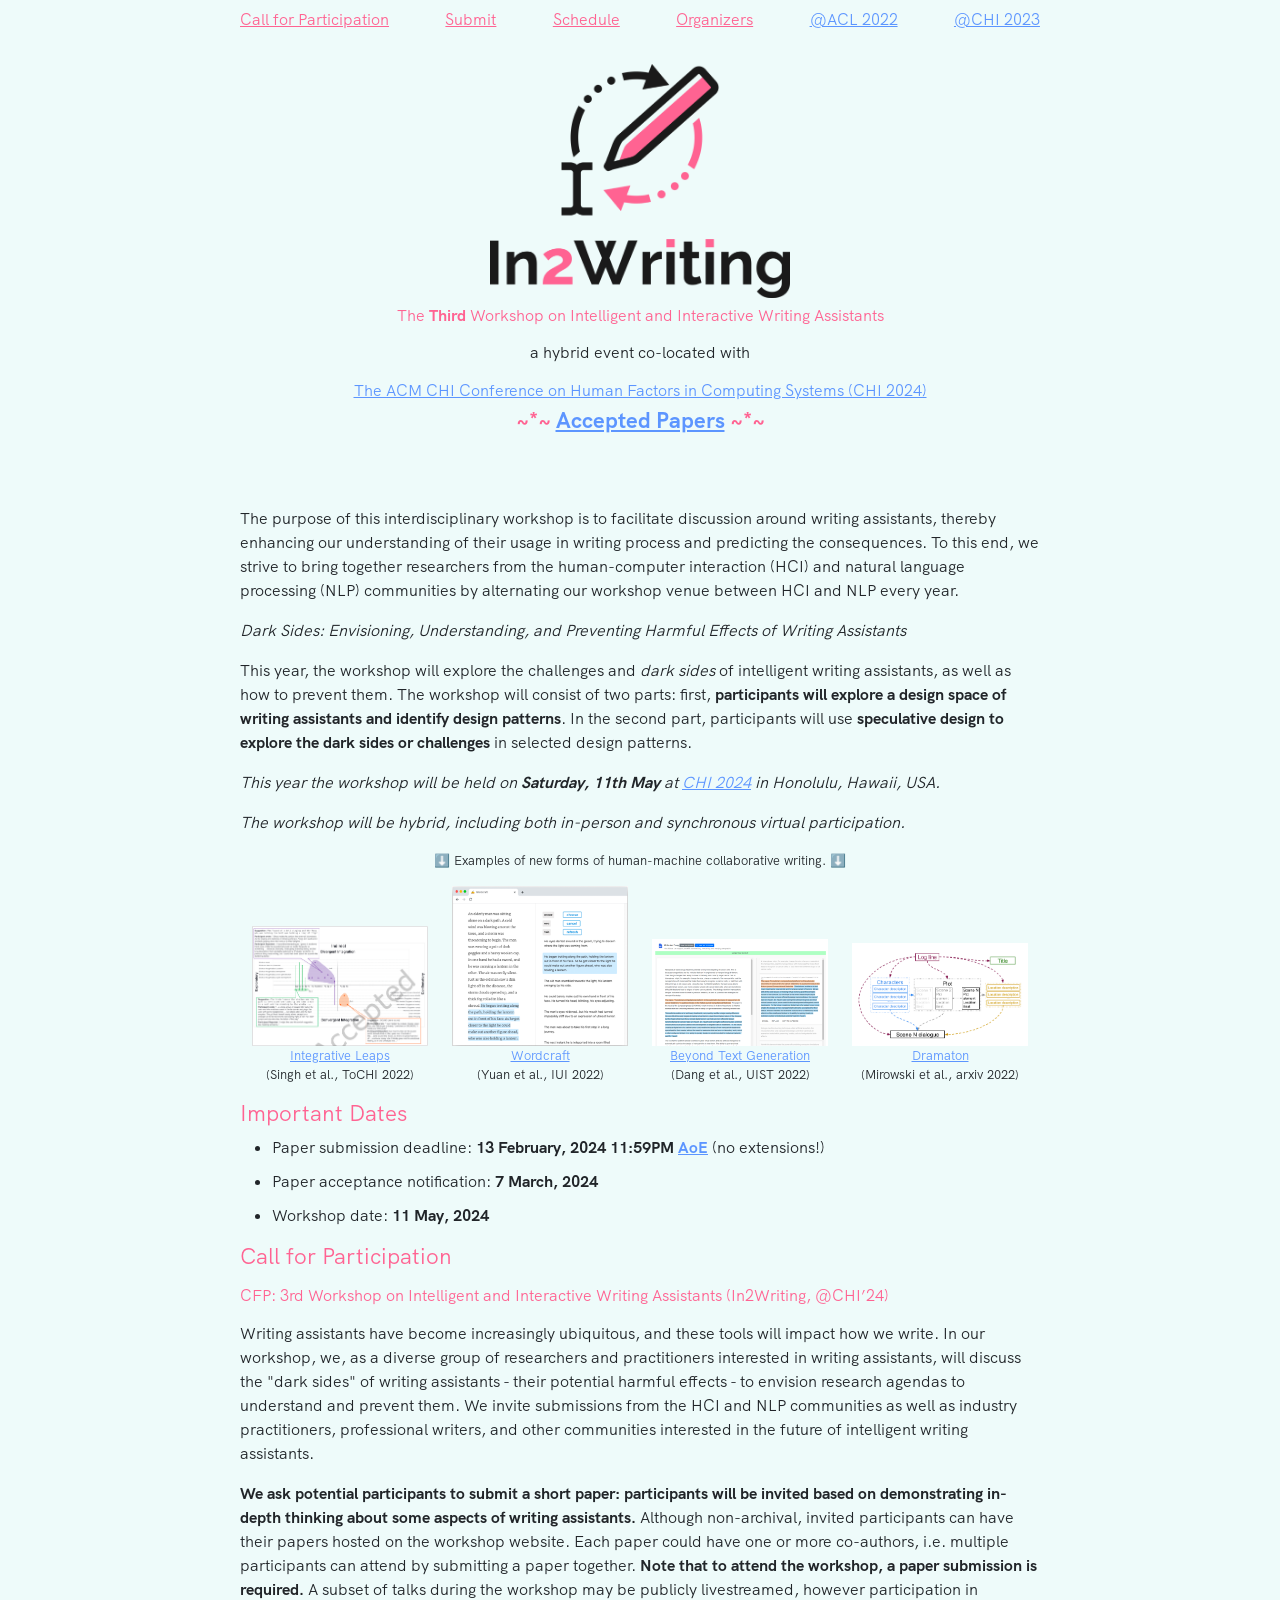
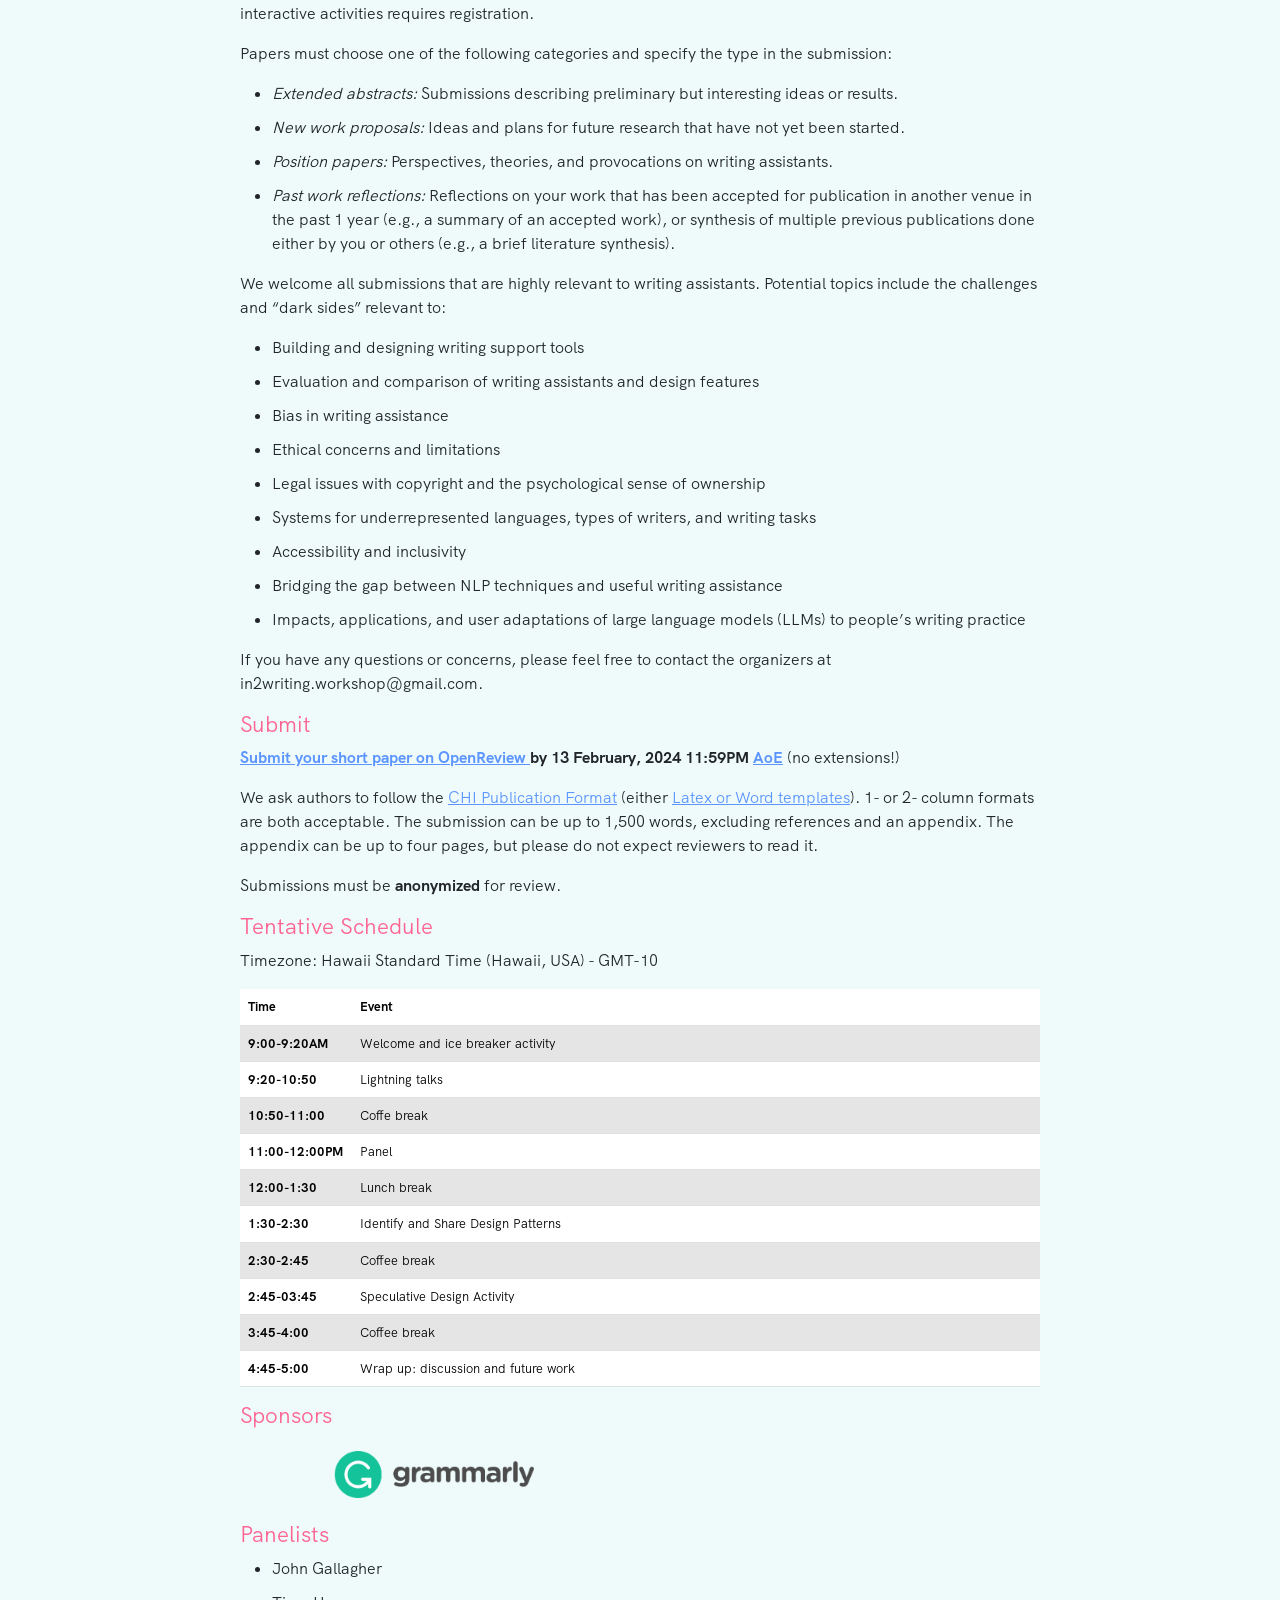
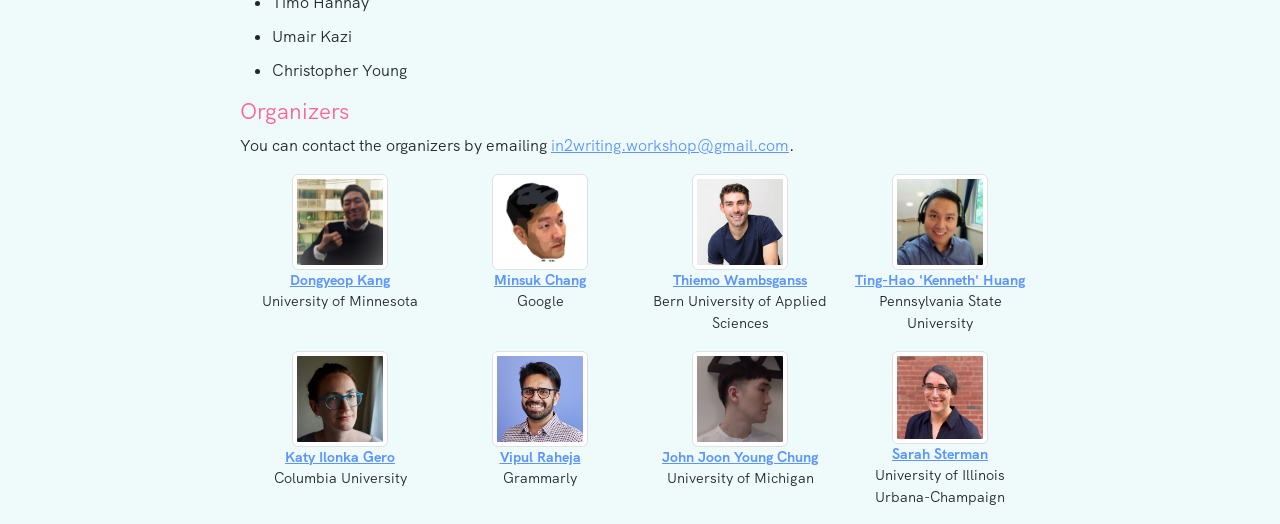
<file: archive/2024/index.html>
<!DOCTYPE html>
<html lang="en">
  <head>
    <!--
      This is the page head - it contains info the browser uses to display the page
      You won't see what's in the head in the page
      Scroll down to the body element for the page content
    -->

    <meta charset="utf-8" />
    <meta name="viewport" content="width=device-width, initial-scale=1" />
    <link rel="icon" href="https://glitch.com/favicon.ico" />

    <!-- 
      This is an HTML comment
      You can write text in a comment and the content won't be visible in the page
    -->

    <title>In2Writing</title>

    <link
      href="https://cdn.jsdelivr.net/npm/bootstrap@5.1.3/dist/css/bootstrap.min.css"
      rel="stylesheet"
      integrity="sha384-1BmE4kWBq78iYhFldvKuhfTAU6auU8tT94WrHftjDbrCEXSU1oBoqyl2QvZ6jIW3"
      crossorigin="anonymous"
    />

    <!-- Meta tags for SEO and social sharing -->
    <link rel="canonical" href="https://in2writing.glitch.me/" />
    <meta
      name="description"
      content="The Third Workshop on Intelligent and Interactive Writing Assistants"
    />
    <meta name="robots" content="index,follow" />
    <meta property="og:title" content="in2writing" />
    <meta property="og:type" content="article" />
    <meta property="og:url" content="hhttps://in2writing.glitch.me/" />
    <meta
      property="og:description"
      content="The Third Workshop on Intelligent and Interactive Writing Assistants"
    />
    <meta
      property="og:image"
      content="https://cdn.glitch.com/605e2a51-d45f-4d87-a285-9410ad350515%2Fhello-website-social.png"
    />
    <meta name="twitter:card" content="summary" />

    <!-- Import the webpage's stylesheet -->
    <link rel="stylesheet" href="style.css" />

    <!-- Import the webpage's javascript file -->
    <script src="https://ajax.googleapis.com/ajax/libs/jquery/3.2.1/jquery.min.js"></script>
    <script src="script.js" defer></script>
  </head>
  <body>
    <div class="wrapper">
      <div class="content" role="main">
        <div class="details">
          <nav class="navbar fixed-top jumpto"></nav>

          <img
            src="../../assets/images/In2Writing-pinkblack.png"
            class="img-fluid mx-auto d-block mt-5"
            style="max-width: 300px"
          />

          <h2 class="subtitle mt-2">
            The <strong>Third</strong> Workshop on Intelligent and Interactive
            Writing Assistants
          </h2>

          <p>
            <center>a hybrid event co-located with</center>
          </p>

          <h2 class="subtitle mt-2">
            <a href="https://chi2024.acm.org/">
              The ACM CHI Conference on Human Factors in Computing Systems (CHI
              2024)
            </a>
          </h2>

                             
           <h2 class="text-center mb-5">
            <strong
              >~*~ <a href="https://dl.acm.org/doi/proceedings/10.1145/3690712">Accepted Papers</a> ~*~</strong
            >
          </h2>
          
          <br />

          <p>
            The purpose of this interdisciplinary workshop is to facilitate
            discussion around writing assistants, thereby enhancing our
            understanding of their usage in writing process and predicting the
            consequences. To this end, we strive to bring together researchers
            from the human-computer interaction (HCI) and natural language
            processing (NLP) communities by alternating our workshop venue
            between HCI and NLP every year.
          </p>

          <p>
            <i>Dark Sides: Envisioning, Understanding, and Preventing Harmful Effects of
                Writing Assistants</i>
          </p>
           <p>
            This year, the workshop will explore the challenges and 
             <i>dark sides</i> of intelligent writing assistants, as well 
             as how to prevent them. The workshop will consist of two parts: 
             first, 
            <b> participants will explore a design space of writing assistants 
              and identify design patterns</b>. 
             In the second part, participants will use <b>speculative design 
             to explore the dark sides or challenges</b> in selected design patterns.
          </p> 
          <p>
            <i>
              This year the workshop will be held on
              <b>Saturday, 11th May</b> at
              <a href="https://chi2024.acm.org/">CHI 2024</a> in Honolulu, Hawaii,
              USA.
            </i>
          </p>
          <p><i>The workshop will be hybrid, including both in-person and synchronous virtual participation.</i></p>



          <p class="caption">
            ⬇️ Examples of new forms of human-machine collaborative writing. ⬇️
          </p>

          <div class="container">
            <div
              class="row headers align-items-end justify-content-center text-center"
            >
              <div class="col-md-3">
                <img
                  src="../../assets/images/integrativeleaps.png"
                  class="header img-fluid"
                />
                <p>
                  <a href="https://dl.acm.org/doi/abs/10.1145/3511599"
                    >Integrative Leaps</a
                  >
                  <br />(Singh et al., ToCHI 2022)
                </p>
              </div>
              <div class="col-md-3">
                <img
                  src="../../assets/images/wordcraft.png"
                  class="header img-fluid"
                />
                <p>
                  <a href="https://dl.acm.org/doi/10.1145/3490099.3511105"
                    >Wordcraft</a
                  ><br />(Yuan et al., IUI 2022)
                </p>
              </div>
              <div class="col-md-3">
                <img
                  src="../../assets/images/beyondtextgen.png"
                  class="header img-fluid"
                />
                <p>
                  <a href="https://dl.acm.org/doi/10.1145/3526113.3545672"
                    >Beyond Text Generation</a
                  >
                  <br />(Dang et al., UIST 2022)
                </p>
              </div>
              <div class="col-md-3">
                <img
                  src=" ../../assets/images/dramaton.png"
                  class="header img-fluid"
                />
                <p>
                  <a href="https://arxiv.org/abs/2209.14958/">Dramaton</a>
                  <br />(Mirowski et al., arxiv 2022)
                </p>
              </div>
            </div>
          </div>

          <h2>Important Dates</h2>
          <ul>
            <li class="">
<!--               <s> -->
                Paper submission deadline:
                <b
                  >13 February, 2024 11:59PM
                  <a href="https://time.is/Anywhere_on_Earth">AoE</a></b
                >
                (no extensions!)
<!--               </s> -->
            </li>
            <li class="">
<!--               <s>  -->
                Paper acceptance notification: <b>7 March, 2024</b>
<!--               </s> -->
            </li>
            <li>Workshop date: <b>11 May, 2024</b></li>
          </ul>

          <!--           <h2 id="Invited Speakers">Invited Speakers</h2>
          <div class="container">
            <div class="row speakers"></div>
          </div> -->
                    <h2 id="Call for Participation">Call for Participation</h2>
          <p>
             <h3>
                CFP: 3rd Workshop on Intelligent and Interactive Writing Assistants (In2Writing, @CHI’24)
              </h3>
          </p>
          <!--      <p>
                    We are happy to announce that the third Workshop on Intelligent and Interactive Writing Assistants (In2Writing) will be co-located with CHI 2024 as a hybrid workshop. After the success of the first and second In2Writing workshops at ACL 2022 and CHI 2023, this year, we will host the workshop at CHI in Honolulu, Hawaii, USA. We invite writers, educators, researchers, industry practitioners, students, and anyone interested in creating, using, and testing future writing assistant technologies to join the conversation.
                  </p>
                  <p>
                  To encourage in-depth discussion, we invite authors to contribute papers to participate in this hybrid workshop. See "Call for Papers" below for details.
                  </p>
                  <ul>
                    <li>Workshop Website: <a href="https://in2writing.glitch.me">https://in2writing.glitch.me</a></li>
                    <li>Contact Email: in2writing.workshop@gmail.com </li>
                  </ul> -->
        
            <!--         <h3>
                      [Call for Papers]
                    </h3> -->
        <p>
        Writing assistants have become increasingly ubiquitous, and these tools will impact how we write. 
          In our workshop, we, as a diverse group of researchers and practitioners interested 
          in writing assistants, will discuss the "dark sides" of writing assistants 
          - their potential harmful effects - 
          to envision research agendas to understand and prevent them. 
        We invite submissions from the HCI and NLP communities 
          as well as industry practitioners,
          professional writers, and other communities interested in the future of 
          intelligent writing assistants. 
        </p>
        <p>
          <b>We ask potential participants to submit a short paper: 
          participants will be invited based on demonstrating in-depth thinking about some aspects of writing assistants. </b>
          Although non-archival, invited participants can have their papers hosted on the workshop website.  
          Each paper could have one or more co-authors, 
          i.e. multiple participants can attend by submitting a paper together. 
          <b>Note that to attend the workshop, a paper submission is required.</b> 
          A subset of talks during the workshop may be publicly livestreamed, 
          however participation in interactive activities requires registration.  
        </p>
        <p>
          Papers must choose one of the following categories and specify the type in the submission:
          <ul>
            <li><i>Extended abstracts:</i> Submissions describing preliminary but interesting ideas or results. </li>
            <li><i>New work proposals:</i> Ideas and plans for future research that have not yet been started. </li>
            <li><i>Position papers:</i> Perspectives, theories, and provocations on writing assistants. </li>
            <li><i>Past work reflections:</i> Reflections on your work that has been accepted for publication in another venue in the past 1 year (e.g., a summary of an accepted work), or synthesis of multiple previous publications done either by you or others (e.g., a brief literature synthesis). </li>
          </ul>
        </p>

        <p>
        We welcome all submissions that are highly relevant to writing assistants. Potential topics include the challenges and “dark sides” relevant to:
        <ul>
          <li>Building and designing writing support tools</li>
          <li>Evaluation and comparison of writing assistants and design features</li>
          <li>Bias in writing assistance</li>
          <li>Ethical concerns and limitations</li>
          <li>Legal issues with copyright and the psychological sense of ownership</li>
          <li>Systems for underrepresented languages, types of writers, and writing tasks</li>
          <li>Accessibility and inclusivity </li>
          <li>Bridging the gap between NLP techniques and useful writing assistance</li>
          <li>Impacts, applications, and user adaptations of large language models (LLMs) to people’s writing practice</li>
        </ul>
        </p>
        
        <p> 
          If you have any questions or concerns, please feel free to contact the organizers at in2writing.workshop@gmail.com.
        </p>
          
          <h2 id="Submit">Submit</h2>
    
            <p>
            <b><a href="https://openreview.net/group?id=ACM.org/CHI/2024/Workshop/In2Writing">Submit your short paper on OpenReview </a> by 13 February, 2024 11:59PM
                  <a href="https://time.is/Anywhere_on_Earth">AoE</a></b
                >
                (no extensions!)
          </p>
          <p> 
            We ask authors to follow the <a href="https://chi2024.acm.org/submission-guides/chi-publication-formats/">CHI Publication Format</a> (either <a href="https://www.acm.org/publications/proceedings-template">Latex or Word templates</a>). 1- or 2- column formats are both acceptable. The submission can be up to 1,500 words, excluding references and an appendix. The appendix can be up to four pages, but please do not expect reviewers to read it. 
          </p>
          <p>
            Submissions must be <b>anonymized</b> for review.     
          </p>
    
 

          <h2 id="Schedule">Tentative Schedule</h2>
          <p>
            Timezone: Hawaii Standard Time (Hawaii, USA) -
            GMT-10<br />
            <!--             Location: Liffey Meeting Room 1 (Floor 1) -->
          </p>
          
          <table class="table">
            <thead>
              <tr>
                <th scope="col" style="width: 14%">Time</th>
                <th scope="col">Event</th>
              </tr>
            </thead>
            <tbody>
              <tr class="table-active">
                <th scope="row">9:00-9:20AM</th>
                <td>Welcome and ice breaker activity</td>
              </tr>
              <tr>
                <th scope="row">9:20-10:50</th>
                <td>Lightning talks</td>
              </tr>
              <tr class="table-active">
                <th scope="row">10:50-11:00</th>
                <td>Coffe break</td>
              </tr>
              <tr>
                <th scope="row">11:00-12:00PM</th>
                <td>Panel</td>
              </tr>
              <tr class="table-active">
                <th scope="row">12:00-1:30</th>
                <td>Lunch break</td>
              </tr>
              <tr>
                <th scope="row">1:30-2:30</th>
                <td>Identify and Share Design Patterns</td>
              </tr>
              <tr class="table-active">
                <th scope="row">2:30-2:45</th>
                <td>Coffee break</td>
              </tr>
              <tr>
                <th scope="row">2:45-03:45</th>
                <td>Speculative Design Activity</td>
              </tr>
              <tr class="table-active">
                <th scope="row">3:45-4:00</th>
                <td>Coffee break</td>
              </tr>
              <tr>
                <th scope="row">4:45-5:00</th>
                <td>Wrap up: discussion and future work</td>
              </tr>
            </tbody>
          </table>

                    <h2 id="Sponsors">Sponsors</h2>
          <div class="row sponsors"></div>

          <br />

          <h2 id="Panelists">Panelists</h2>
          <ul>
            <li>John Gallagher</li>
            <li>Timo Hannay</li>
            <li>Umair Kazi</li>
            <li>Christopher Young</li>
          </ul>
    
<!--           <h2 id="Sponsors">Sponsors</h2>
          <div class="row sponsors"></div> -->


          <h2 id="Organizers">Organizers</h2>
          <p>
            You can contact the organizers by emailing
            <a href="mailto:in2writing.workshop@gmail.com"
              >in2writing.workshop@gmail.com</a
            >.
          </p>
          <div class="container">
            <div class="row organizers"></div>
          </div>
          <!--           <h2 id="Program Committee">Program Committee</h2>
          <ul class="pc"></ul> -->
        </div>
      </div>
    </div>
  </body>
</html>
</file>
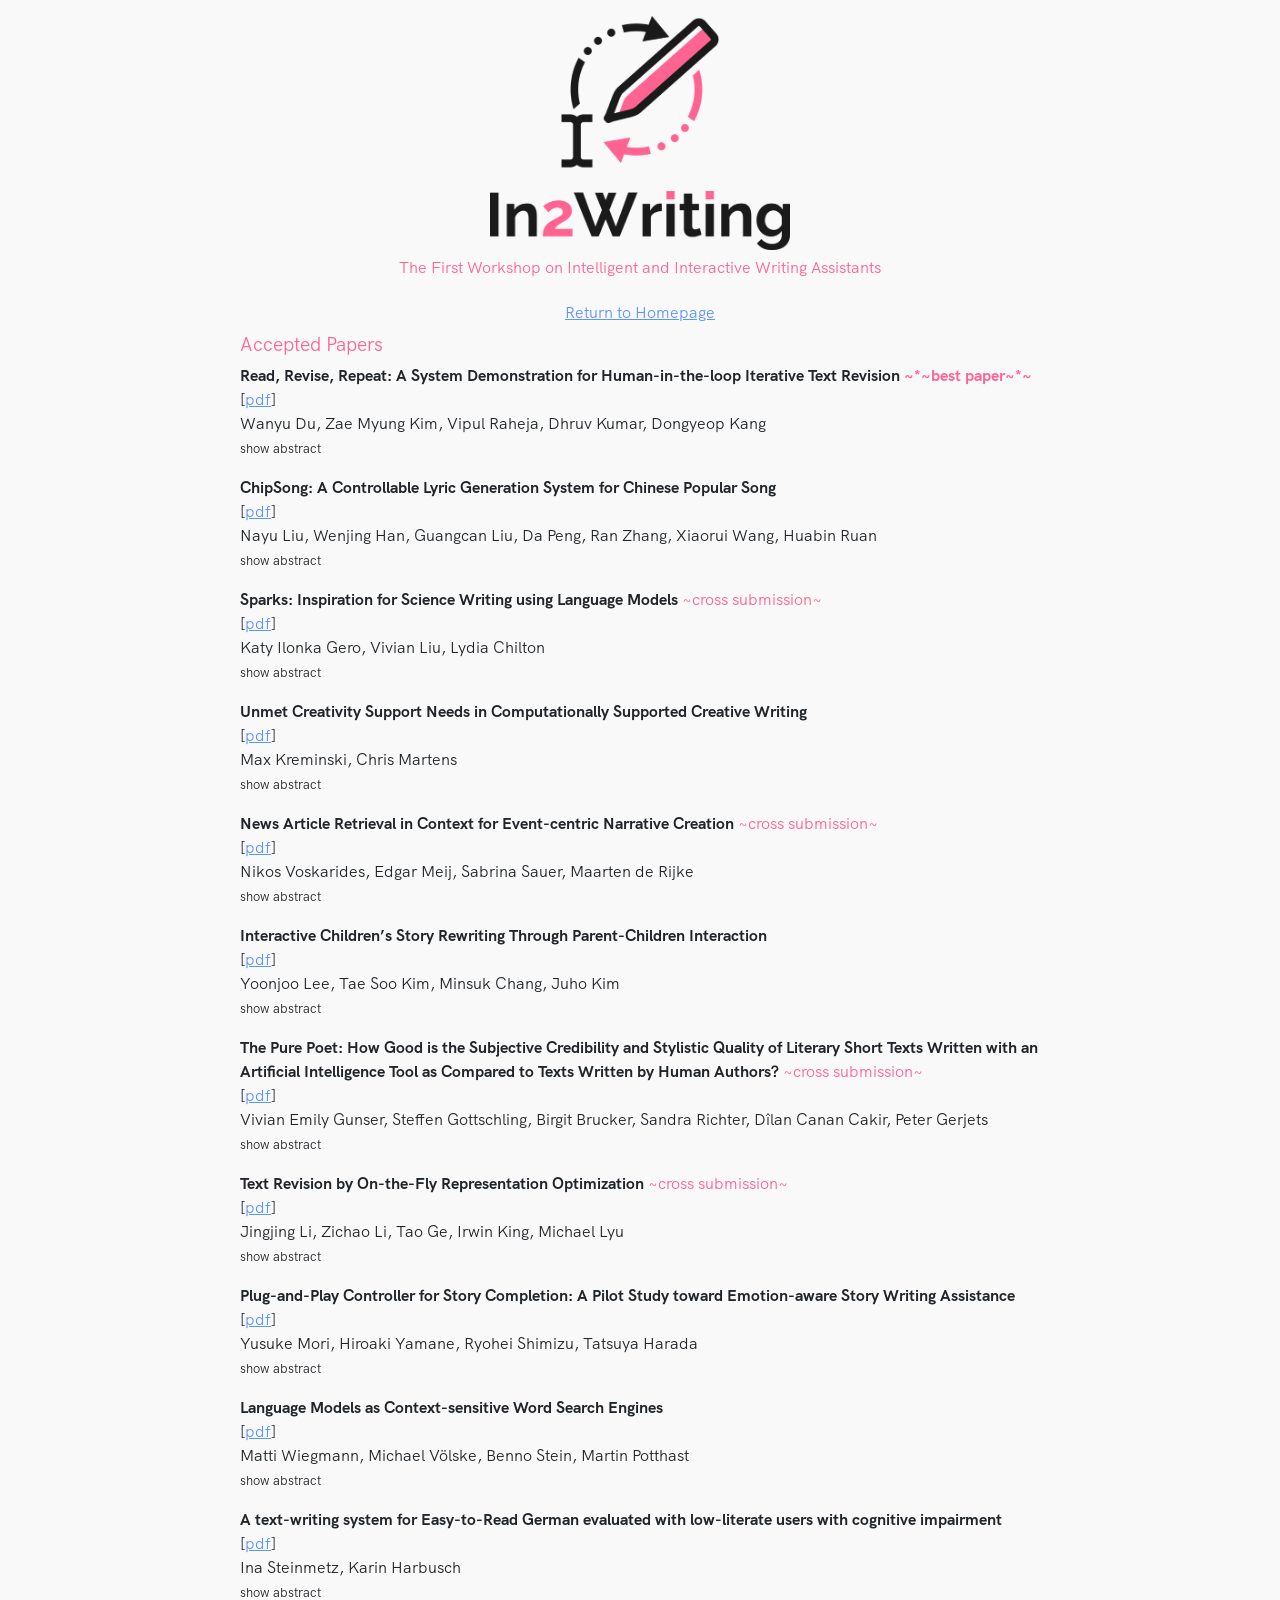
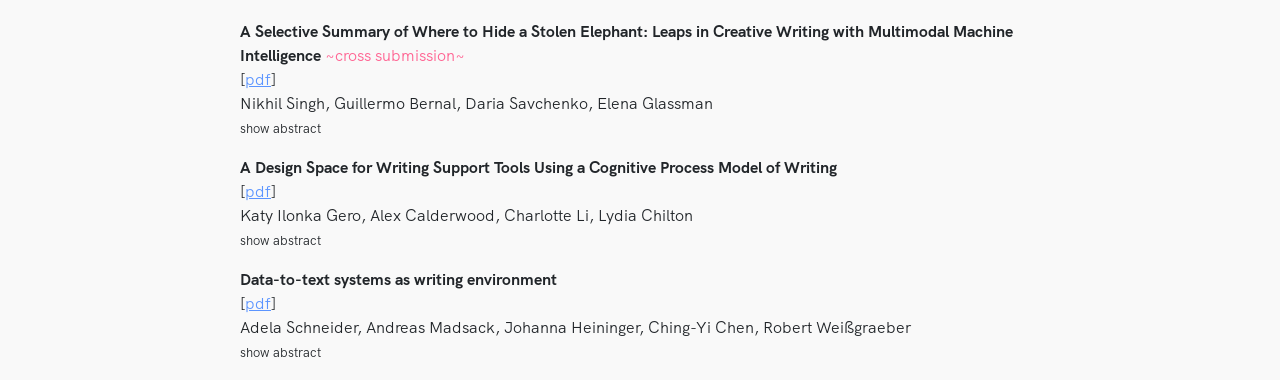
<file: archive/2022/papers.html>
<!DOCTYPE html>
<html lang="en">
  <head>
    <!--
      This is the page head - it contains info the browser uses to display the page
      You won't see what's in the head in the page
      Scroll down to the body element for the page content
    -->

    <meta charset="utf-8" />
    <meta name="viewport" content="width=device-width, initial-scale=1" />
    <link rel="icon" href="https://glitch.com/favicon.ico" />

    <!-- 
      This is an HTML comment
      You can write text in a comment and the content won't be visible in the page
    -->

    <title>In2Writing</title>

    <link
      href="https://cdn.jsdelivr.net/npm/bootstrap@5.1.3/dist/css/bootstrap.min.css"
      rel="stylesheet"
      integrity="sha384-1BmE4kWBq78iYhFldvKuhfTAU6auU8tT94WrHftjDbrCEXSU1oBoqyl2QvZ6jIW3"
      crossorigin="anonymous"
    />

    <!-- Meta tags for SEO and social sharing -->
    <link rel="canonical" href="https://in2writing.glitch.me/" />
    <meta
      name="description"
      content="The First Workshop on Intelligent and Interactive Writing Assistants"
    />
    <meta name="robots" content="index,follow" />
    <meta property="og:title" content="in2writing" />
    <meta property="og:type" content="article" />
    <meta property="og:url" content="hhttps://in2writing.glitch.me/" />
    <meta
      property="og:description"
      content="The First Workshop on Intelligent and Interactive Writing Assistants"
    />
    <meta
      property="og:image"
      content="https://cdn.glitch.com/605e2a51-d45f-4d87-a285-9410ad350515%2Fhello-website-social.png?v=1616712748147"
    />
    <meta name="twitter:card" content="summary" />

    <!-- Import the webpage's stylesheet -->
    <link rel="stylesheet" href="style.css" />

    <!-- Import the webpage's javascript file -->
    <script src="https://ajax.googleapis.com/ajax/libs/jquery/3.2.1/jquery.min.js"></script>
    <script src="script_papers.js" defer></script>
  </head>
  <body>
    <div class="wrapper">
      <div class="content" role="main">
        <div class="details">
          <img
            src="../../assets/images/In2Writing-pinkblack.png"
            class="img-fluid mx-auto d-block"
            style="max-width: 300px"
          />

          <h2 class="subtitle mt-2 mb-4">
            The First Workshop on Intelligent and Interactive Writing Assistants
          </h2>
          
          <div class="text-center mb-2">
            <a href="index.html">Return to Homepage</a>
          </div>
          
          <h2>
            Accepted Papers
          </h2>
          <p class="regPapers">
          </p>
          
  
        </div>
      </div>
    </div>
  </body>
</html>
</file>
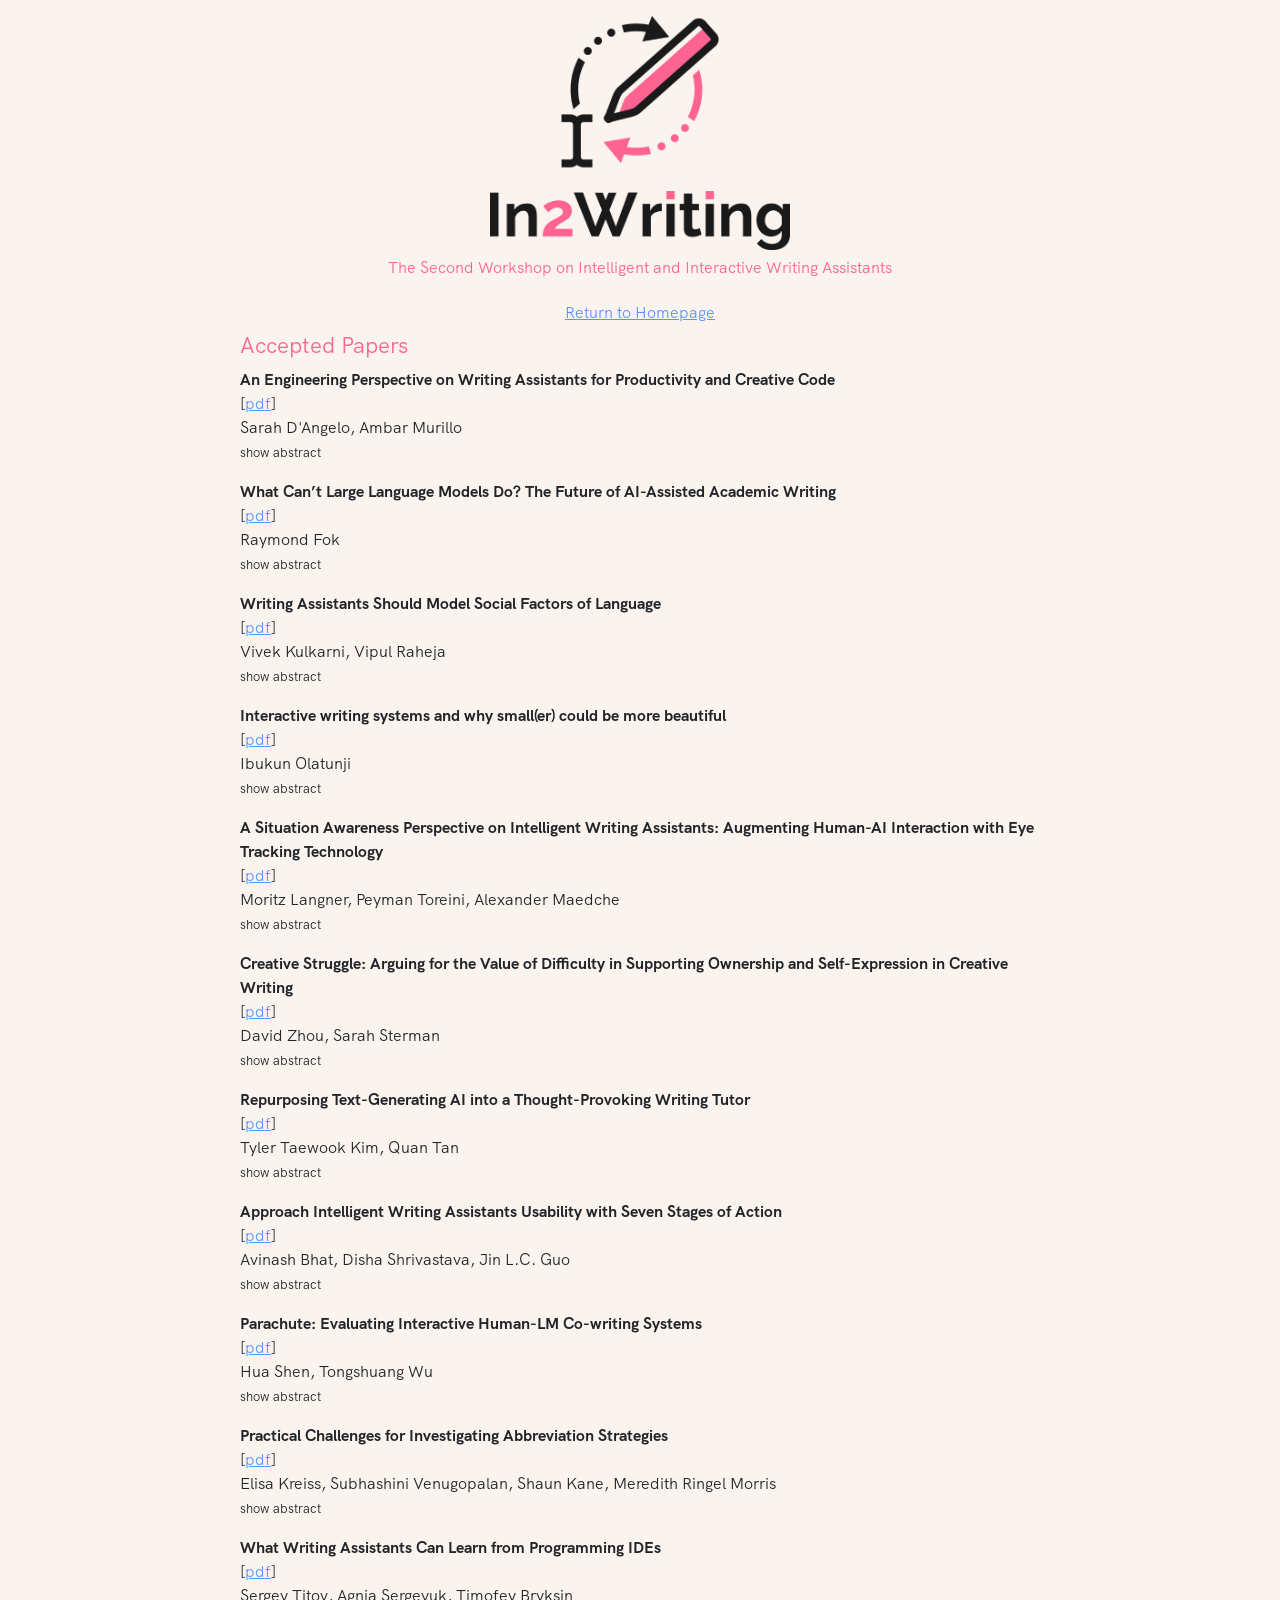
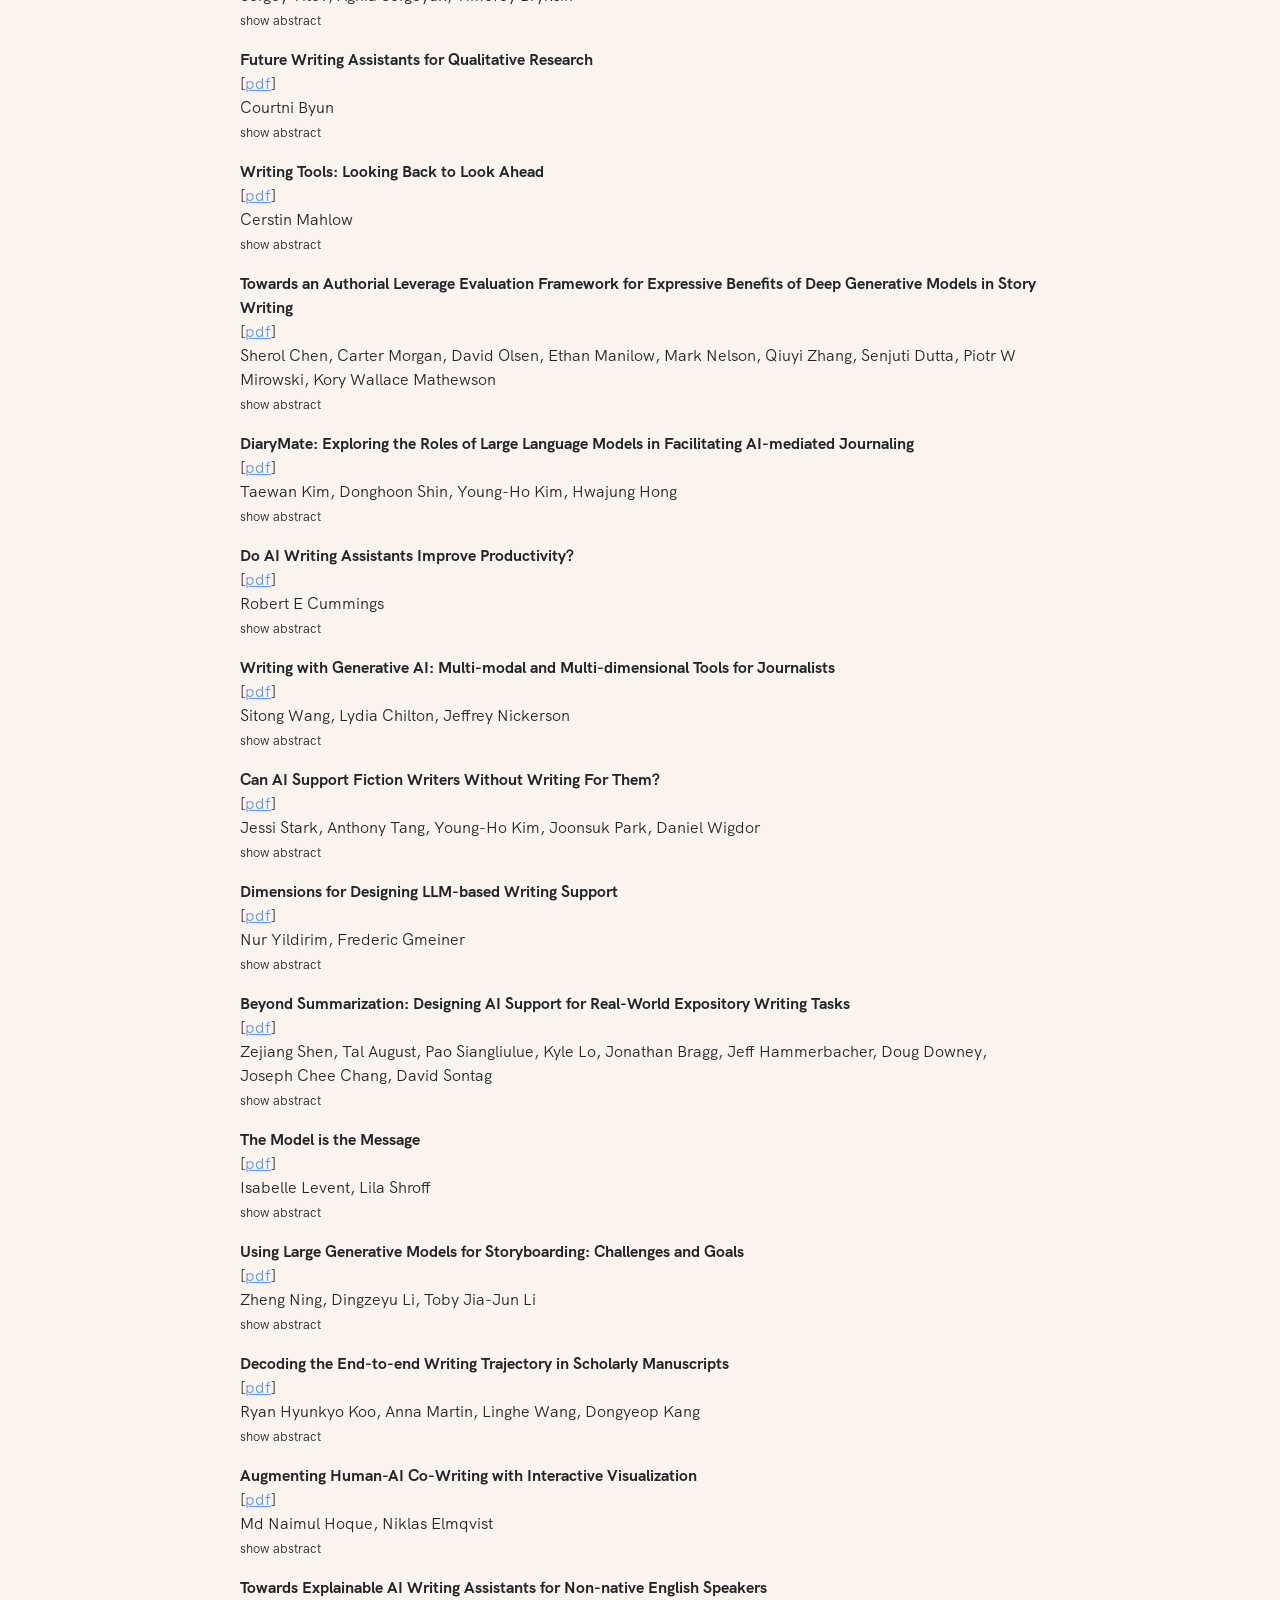
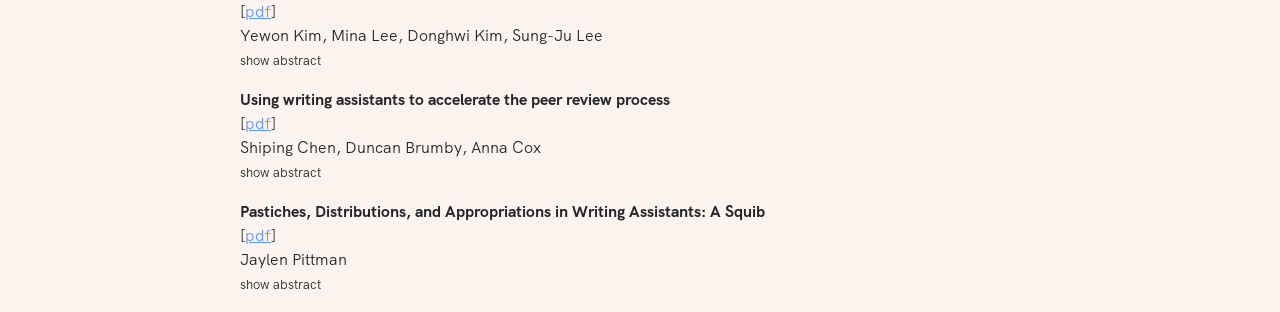
<file: archive/2023/papers2023.html>
<!DOCTYPE html>
<html lang="en">
  <head>
    <!--
      This is the page head - it contains info the browser uses to display the page
      You won't see what's in the head in the page
      Scroll down to the body element for the page content
    -->

    <meta charset="utf-8" />
    <meta name="viewport" content="width=device-width, initial-scale=1" />
    <link rel="icon" href="https://glitch.com/favicon.ico" />

    <!-- 
      This is an HTML comment
      You can write text in a comment and the content won't be visible in the page
    -->

    <title>In2Writing</title>

    <link
      href="https://cdn.jsdelivr.net/npm/bootstrap@5.1.3/dist/css/bootstrap.min.css"
      rel="stylesheet"
      integrity="sha384-1BmE4kWBq78iYhFldvKuhfTAU6auU8tT94WrHftjDbrCEXSU1oBoqyl2QvZ6jIW3"
      crossorigin="anonymous"
    />

    <!-- Meta tags for SEO and social sharing -->
    <link rel="canonical" href="https://in2writing.glitch.me/" />
    <meta
      name="description"
      content="The Second Workshop on Intelligent and Interactive Writing Assistants"
    />
    <meta name="robots" content="index,follow" />
    <meta property="og:title" content="in2writing" />
    <meta property="og:type" content="article" />
    <meta property="og:url" content="hhttps://in2writing.glitch.me/" />
    <meta
      property="og:description"
      content="The Second Workshop on Intelligent and Interactive Writing Assistants"
    />
    <meta
      property="og:image"
      content="https://cdn.glitch.com/605e2a51-d45f-4d87-a285-9410ad350515%2Fhello-website-social.png?v=1616712748147"
    />
    <meta name="twitter:card" content="summary" />

    <!-- Import the webpage's stylesheet -->
    <link rel="stylesheet" href="style.css" />

    <!-- Import the webpage's javascript file -->
    <script src="https://ajax.googleapis.com/ajax/libs/jquery/3.2.1/jquery.min.js"></script>
    <script src="script_papers.js" defer></script>
  </head>
  <body>
    <div class="wrapper">
      <div class="content" role="main">
        <div class="details">
          <img
            src="../../assets/images/In2Writing-pinkblack.png"
            class="img-fluid mx-auto d-block"
            style="max-width: 300px"
          />

          <h2 class="subtitle mt-2 mb-4">
            The Second Workshop on Intelligent and Interactive Writing Assistants
          </h2>
          
          <div class="text-center mb-2">
            <a href="index.html">Return to Homepage</a>
          </div>
          
          <h2>
            Accepted Papers
          </h2>
          <p class="regPapers">
          </p>
          
  
        </div>
      </div>
    </div>
  </body>
</html>
</file>
<file: style.css>
/******************************************************************************
START Glitch hello-app default styles

The styles in this section do some minimal CSS resets, set default fonts and 
colors, and handle the layout for our footer and "Remix on Glitch" button. If
you're new to CSS they may seem a little complicated, but you can scroll down
to this section's matching END comment to see page-specific styles.
******************************************************************************/



/* 
  potential color palette
  https://coolors.co/7fc8f8-f9f9f9-5aa9e6-e0bb00-ff6392
*/

/* Our default values set as CSS variables */
:root {
  --color-bg: #F7F4FC; /* very light violet; was #FBFAEE cream */
  --color-text-main: #000000;
  --color-primary: #FF6392;  
  --color-secondary: #FFE45E;  
  --color-blue: #5C95FF;
  --wrapper-height: 87vh;
  --image-max-width: 300px;
  --image-margin: 3rem;
  --font-family: "HK Grotesk";
  --font-family-header: "HK Grotesk";
}

/* Basic page style resets */
* {
  box-sizing: border-box;
}
[hidden] {
  display: none !important;
}

/* Import fonts */
@font-face {
  font-family: HK Grotesk;
  src: url("assets/fonts/Grotesk-Regular.otf")
    format("opentype");
}
@font-face {
  font-family: HK Grotesk;
  font-weight: bold;
  src: url("assets/fonts/Grotesk-Bold.otf")
    format("opentype");
}


body {
  font-family: HK Grotesk;
  background-color: var(--color-bg);
}

a {
  color: var(--color-blue);
}

/* Page structure */
.wrapper {
  min-height: var(--wrapper-height);
  display: grid;
  place-items: center;
  margin: 0 1rem;
}
.content {
  display: flex;
  flex-direction: column;
  align-items: center;
  justify-content: center;
}

/* Very light scaling for our illustration */
.title {
  color: var(--color-primary);
  font-family: HK Grotesk;
  font-style: normal;
  font-weight: bold;
  font-size: max(5vw, 3em);
  text-align: center;
  margin: 0;
}

.subtitle {
  color: var(--color-primary);
  font-size: max(1vw, 1em);
  text-align: center;
}

/* Instructions */
.details {
  max-width: 800px;
  margin: 1rem auto 0;
}

.jumpto {
  max-width: 800px;
  margin: 1rem auto 0;
  background-color: var(--color-bg);
  margin-top: 0;
  text-align: center;
}

/* On narrow screens the nav wraps to several lines and, while fixed, would
   overlap the logo. Let it scroll with the page instead. */
@media (max-width: 767px) {
  .jumpto {
    position: static;
  }
}

/* Subheading */
h2 {
  color: var(--color-primary);
  font-size: 1.4em;
}

h3 {
  color: var(--color-primary);
  font-size: 1em;
}

p.emojis {
  font-size: 4em;
  text-align: center;
}

p.caption {
  text-align: center;
  font-size: .8em;
}

.name {
  font-weight: bold;
  margin: 0px;
}

.speakertitle {
  margin: 0px;
  font-style: italic;
}

div.org-col {
  text-align: center;
  font-size: .9em;
}

div.speaker-col {
  text-align: center;
  font-size: .9em;
}

table {
  max-width: 100%;
  font-size: 1em;
  font-weight: normal;
/*   text-align: center; */
}
img.header {
  max-height: 200px;
/*   height: 100%; */
/*   width: 100%; */
}

div.headers {
  font-size: .8em;
}

img.headshot {
  max-width: 96px;
}

img.speakerheadshot {
  max-height: 150px;
}

img.sponsor {
  width: 100%;
  max-width: 200px;
}

.fin {
  opacity: .5;
}

.papertitle {
  font-weight: bold;
}

.text-link {
  font-size: .8em;
  cursor: pointer;
}

.best {
  color: var(--color-primary);
  font-weight: bold;
}

.cross {
  color: var(--color-primary);
}

.greyed-out {
  color: grey;
}

li {
  margin-bottom: 10px;
}

.nav-header-links {
  color: var(--color-primary);
}

ul.no-bullet {
  list-style-type: none;
}

/*  Scheduling */



td {
  padding-left: 2em;
}

.time-cell {
  font-weight: bold;
  padding-left: 0em;
}

tr:nth-child(odd) {
  background-color: #EDE7F8;
}
</file>
<file: archive/2022/style.css>
/******************************************************************************
START Glitch hello-app default styles

The styles in this section do some minimal CSS resets, set default fonts and 
colors, and handle the layout for our footer and "Remix on Glitch" button. If
you're new to CSS they may seem a little complicated, but you can scroll down
to this section's matching END comment to see page-specific styles.
******************************************************************************/



/* 
  potential color palette
  https://coolors.co/7fc8f8-f9f9f9-5aa9e6-e0bb00-ff6392
*/

/* Our default values set as CSS variables */
:root {
  --color-bg: #F9F9F9;
  --color-text-main: #000000;
  --color-primary: #FF6392;
  --color-secondary: #FFE45E;
  --color-blue: #5C95FF;
  --wrapper-height: 87vh;
  --image-max-width: 300px;
  --image-margin: 3rem;
  --font-family: "HK Grotesk";
  --font-family-header: "HK Grotesk";
}

/* Basic page style resets */
* {
  box-sizing: border-box;
}
[hidden] {
  display: none !important;
}

/* Import fonts */
@font-face {
  font-family: HK Grotesk;
  src: url("../../assets/fonts/Grotesk-Regular.otf")
    format("opentype");
}
@font-face {
  font-family: HK Grotesk;
  font-weight: bold;
  src: url("../../assets/fonts/Grotesk-Bold.otf")
    format("opentype");
}


body {
  font-family: HK Grotesk;
  background-color: var(--color-bg);
}

a {
  color: var(--color-blue);
}

/* Page structure */
.wrapper {
  min-height: var(--wrapper-height);
  display: grid;
  place-items: center;
  margin: 0 1rem;
}
.content {
  display: flex;
  flex-direction: column;
  align-items: center;
  justify-content: center;
}

/* Very light scaling for our illustration */
.title {
  color: var(--color-primary);
  font-family: HK Grotesk;
  font-style: normal;
  font-weight: bold;
  font-size: max(5vw, 3em);
  text-align: center;
  margin: 0;
}

.subtitle {
  color: var(--color-primary);
  font-size: max(1vw, 1em);
  text-align: center;
}

/* Instructions */
.details {
  max-width: 800px;
  margin: 1rem auto 0;
}

.jumpto {
  max-width: 800px;
  margin: 1rem auto 0;
  background-color: var(--color-bg);
  margin-top: 0;
}

/* Subheading */
h2 {
  color: var(--color-primary);
  font-size: 1.2em;
}

p.emojis {
  font-size: 4em;
  text-align: center;
}

p.caption {
  text-align: center;
  font-size: .8em;
}

.name {
  font-weight: bold;
  margin: 0px;
}

.speakertitle {
  margin: 0px;
  font-style: italic;
}

div.org-col {
  text-align: center;
  font-size: .9em;
}

div.speaker-col {
  text-align: center;
  font-size: .9em;
}

table {
  max-width: 100%;
  font-size: .8em;
  font-weight: normal;
/*   text-align: center; */
}
img.header {
  max-height: 200px;
/*   height: 100%; */
/*   width: 100%; */
}

div.headers {
  font-size: .8em;
}

img.headshot {
  max-width: 96px;
}

img.speakerheadshot {
  max-height: 150px;
}

img.sponsor {
  width: 100%;
  max-width: 200px;
}

.fin {
  opacity: .5;
}

.papertitle {
  font-weight: bold;
}

.text-link {
  font-size: .8em;
  cursor: pointer;
}

.best {
  color: var(--color-primary);
  font-weight: bold;
}

.cross {
  color: var(--color-primary);
}
</file>
<file: archive/2023/style.css>
/******************************************************************************
START Glitch hello-app default styles

The styles in this section do some minimal CSS resets, set default fonts and 
colors, and handle the layout for our footer and "Remix on Glitch" button. If
you're new to CSS they may seem a little complicated, but you can scroll down
to this section's matching END comment to see page-specific styles.
******************************************************************************/



/* 
  potential color palette
  https://coolors.co/7fc8f8-f9f9f9-5aa9e6-e0bb00-ff6392
*/

/* Our default values set as CSS variables */
:root {
  --color-bg: #FBF3EE;
  --color-text-main: #000000;
  --color-primary: #FF6392;  
  --color-secondary: #FFE45E;  
  --color-blue: #5C95FF;
  --wrapper-height: 87vh;
  --image-max-width: 300px;
  --image-margin: 3rem;
  --font-family: "HK Grotesk";
  --font-family-header: "HK Grotesk";
}

/* Basic page style resets */
* {
  box-sizing: border-box;
}
[hidden] {
  display: none !important;
}

/* Import fonts */
@font-face {
  font-family: HK Grotesk;
  src: url("../../assets/fonts/Grotesk-Regular.otf")
    format("opentype");
}
@font-face {
  font-family: HK Grotesk;
  font-weight: bold;
  src: url("../../assets/fonts/Grotesk-Bold.otf")
    format("opentype");
}


body {
  font-family: HK Grotesk;
  background-color: var(--color-bg);
}

a {
  color: var(--color-blue);
}

/* Page structure */
.wrapper {
  min-height: var(--wrapper-height);
  display: grid;
  place-items: center;
  margin: 0 1rem;
}
.content {
  display: flex;
  flex-direction: column;
  align-items: center;
  justify-content: center;
}

/* Very light scaling for our illustration */
.title {
  color: var(--color-primary);
  font-family: HK Grotesk;
  font-style: normal;
  font-weight: bold;
  font-size: max(5vw, 3em);
  text-align: center;
  margin: 0;
}

.subtitle {
  color: var(--color-primary);
  font-size: max(1vw, 1em);
  text-align: center;
}

/* Instructions */
.details {
  max-width: 800px;
  margin: 1rem auto 0;
}

.jumpto {
  max-width: 800px;
  margin: 1rem auto 0;
  background-color: var(--color-bg);
  margin-top: 0;
}

/* Subheading */
h2 {
  color: var(--color-primary);
  font-size: 1.4em;
}

h3 {
  color: var(--color-primary);
  font-size: 1em;
}

p.emojis {
  font-size: 4em;
  text-align: center;
}

p.caption {
  text-align: center;
  font-size: .8em;
}

.name {
  font-weight: bold;
  margin: 0px;
}

.speakertitle {
  margin: 0px;
  font-style: italic;
}

div.org-col {
  text-align: center;
  font-size: .9em;
}

div.speaker-col {
  text-align: center;
  font-size: .9em;
}

table {
  max-width: 100%;
  font-size: .8em;
  font-weight: normal;
/*   text-align: center; */
}
img.header {
  max-height: 200px;
/*   height: 100%; */
/*   width: 100%; */
}

div.headers {
  font-size: .8em;
}

img.headshot {
  max-width: 96px;
}

img.speakerheadshot {
  max-height: 150px;
}

img.sponsor {
  width: 100%;
  max-width: 200px;
}

.fin {
  opacity: .5;
}

.papertitle {
  font-weight: bold;
}

.text-link {
  font-size: .8em;
  cursor: pointer;
}

.best {
  color: var(--color-primary);
  font-weight: bold;
}

.cross {
  color: var(--color-primary);
}

li {
  margin-bottom: 10px;
}
</file>
<file: archive/2024/style.css>
/******************************************************************************
START Glitch hello-app default styles

The styles in this section do some minimal CSS resets, set default fonts and 
colors, and handle the layout for our footer and "Remix on Glitch" button. If
you're new to CSS they may seem a little complicated, but you can scroll down
to this section's matching END comment to see page-specific styles.
******************************************************************************/



/* 
  potential color palette
  https://coolors.co/7fc8f8-f9f9f9-5aa9e6-e0bb00-ff6392
*/

/* Our default values set as CSS variables */
:root {
  --color-bg: #eefbfa; /*#FBF3EE;*/
  --color-text-main: #000000;
  --color-primary: #FF6392;  
  --color-secondary: #FFE45E;  
  --color-blue: #5C95FF;
  --wrapper-height: 87vh;
  --image-max-width: 300px;
  --image-margin: 3rem;
  --font-family: "HK Grotesk";
  --font-family-header: "HK Grotesk";
}

/* Basic page style resets */
* {
  box-sizing: border-box;
}
[hidden] {
  display: none !important;
}

/* Import fonts */
@font-face {
  font-family: HK Grotesk;
  src: url("../../assets/fonts/Grotesk-Regular.otf")
    format("opentype");
}
@font-face {
  font-family: HK Grotesk;
  font-weight: bold;
  src: url("../../assets/fonts/Grotesk-Bold.otf")
    format("opentype");
}


body {
  font-family: HK Grotesk;
  background-color: var(--color-bg);
}

a {
  color: var(--color-blue);
}

/* Page structure */
.wrapper {
  min-height: var(--wrapper-height);
  display: grid;
  place-items: center;
  margin: 0 1rem;
}
.content {
  display: flex;
  flex-direction: column;
  align-items: center;
  justify-content: center;
}

/* Very light scaling for our illustration */
.title {
  color: var(--color-primary);
  font-family: HK Grotesk;
  font-style: normal;
  font-weight: bold;
  font-size: max(5vw, 3em);
  text-align: center;
  margin: 0;
}

.subtitle {
  color: var(--color-primary);
  font-size: max(1vw, 1em);
  text-align: center;
}

/* Instructions */
.details {
  max-width: 800px;
  margin: 1rem auto 0;
}

.jumpto {
  max-width: 800px;
  margin: 1rem auto 0;
  background-color: var(--color-bg);
  margin-top: 0;
}

/* Subheading */
h2 {
  color: var(--color-primary);
  font-size: 1.4em;
}

h3 {
  color: var(--color-primary);
  font-size: 1em;
}

p.emojis {
  font-size: 4em;
  text-align: center;
}

p.caption {
  text-align: center;
  font-size: .8em;
}

.name {
  font-weight: bold;
  margin: 0px;
}

.speakertitle {
  margin: 0px;
  font-style: italic;
}

div.org-col {
  text-align: center;
  font-size: .9em;
}

div.speaker-col {
  text-align: center;
  font-size: .9em;
}

table {
  max-width: 100%;
  font-size: .8em;
  font-weight: normal;
/*   text-align: center; */
}
img.header {
  max-height: 200px;
/*   height: 100%; */
/*   width: 100%; */
}

div.headers {
  font-size: .8em;
}

img.headshot {
  max-width: 96px;
}

img.speakerheadshot {
  max-height: 150px;
}

img.sponsor {
  width: 100%;
  max-width: 200px;
}

.fin {
  opacity: .5;
}

.papertitle {
  font-weight: bold;
}

.text-link {
  font-size: .8em;
  cursor: pointer;
}

.best {
  color: var(--color-primary);
  font-weight: bold;
}

.cross {
  color: var(--color-primary);
}

li {
  margin-bottom: 10px;
}

.nav-header-links {
  color: var(--color-primary);
}
</file>
